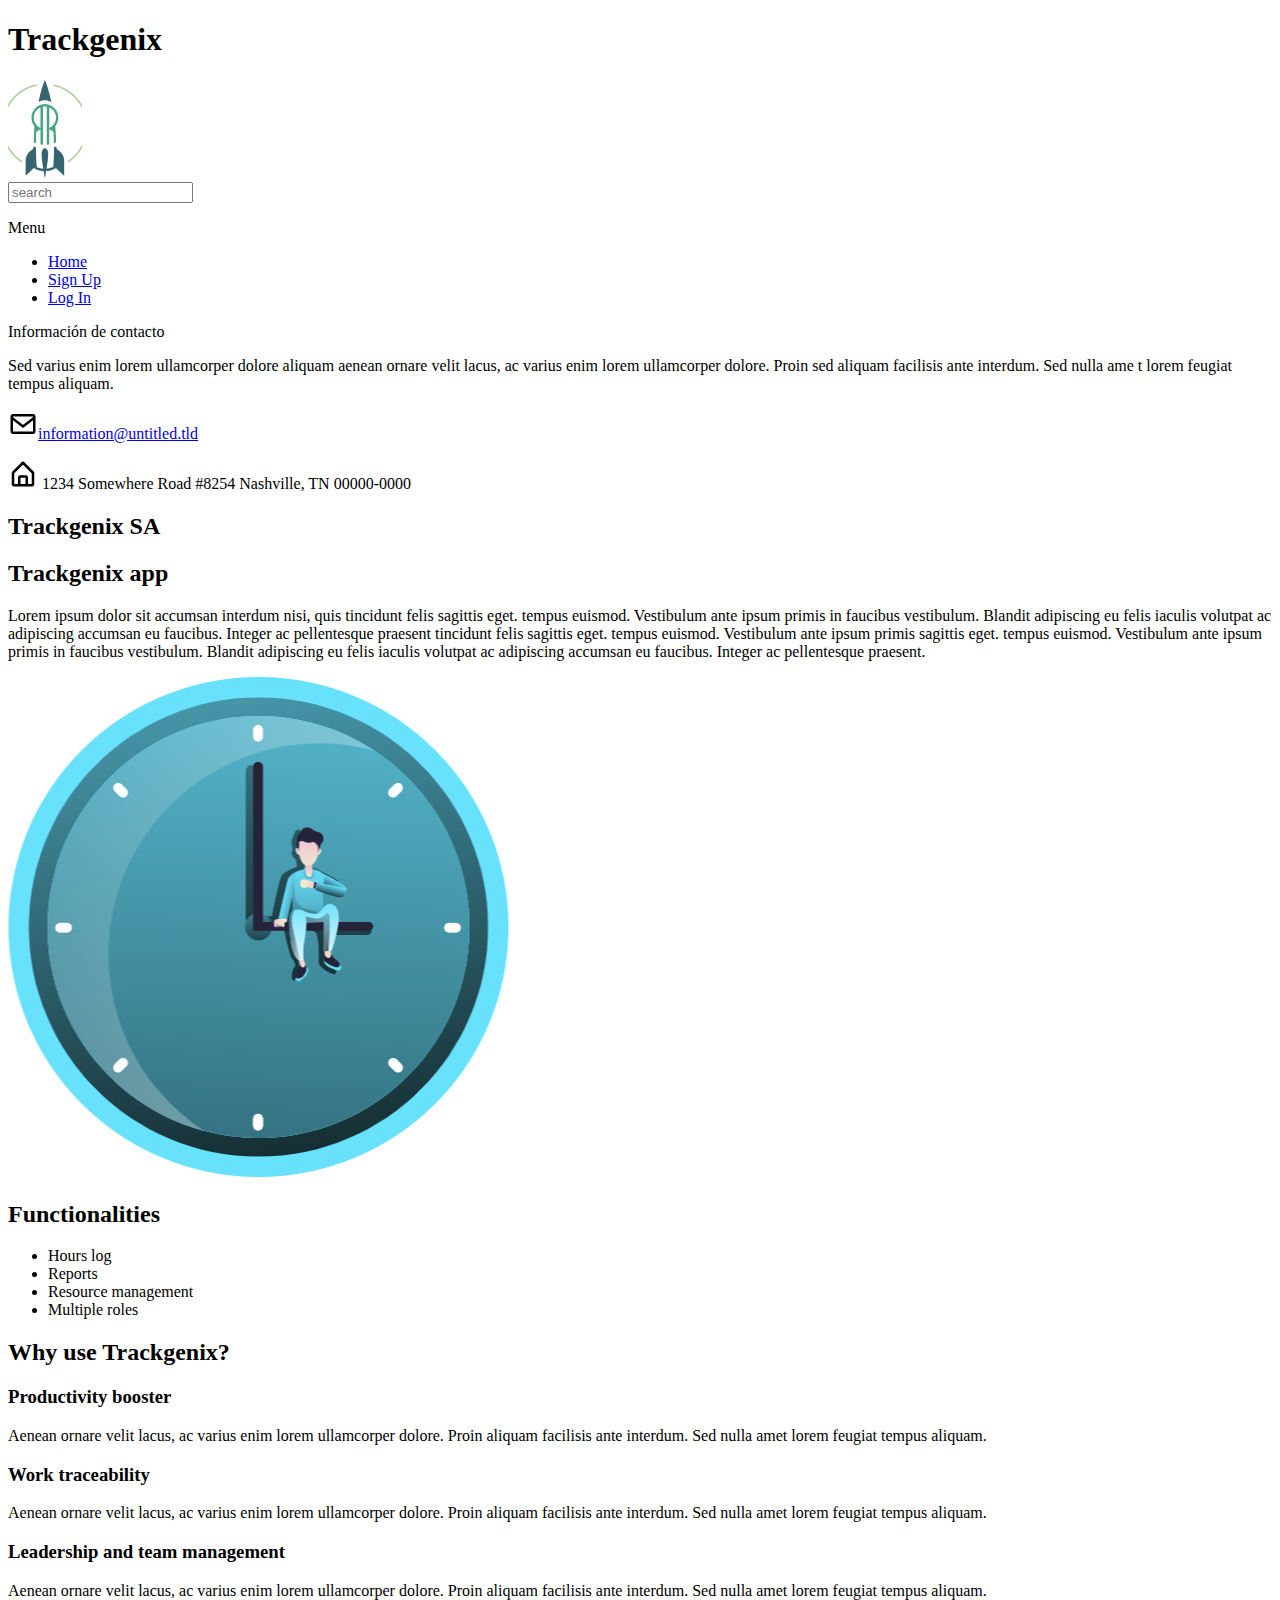
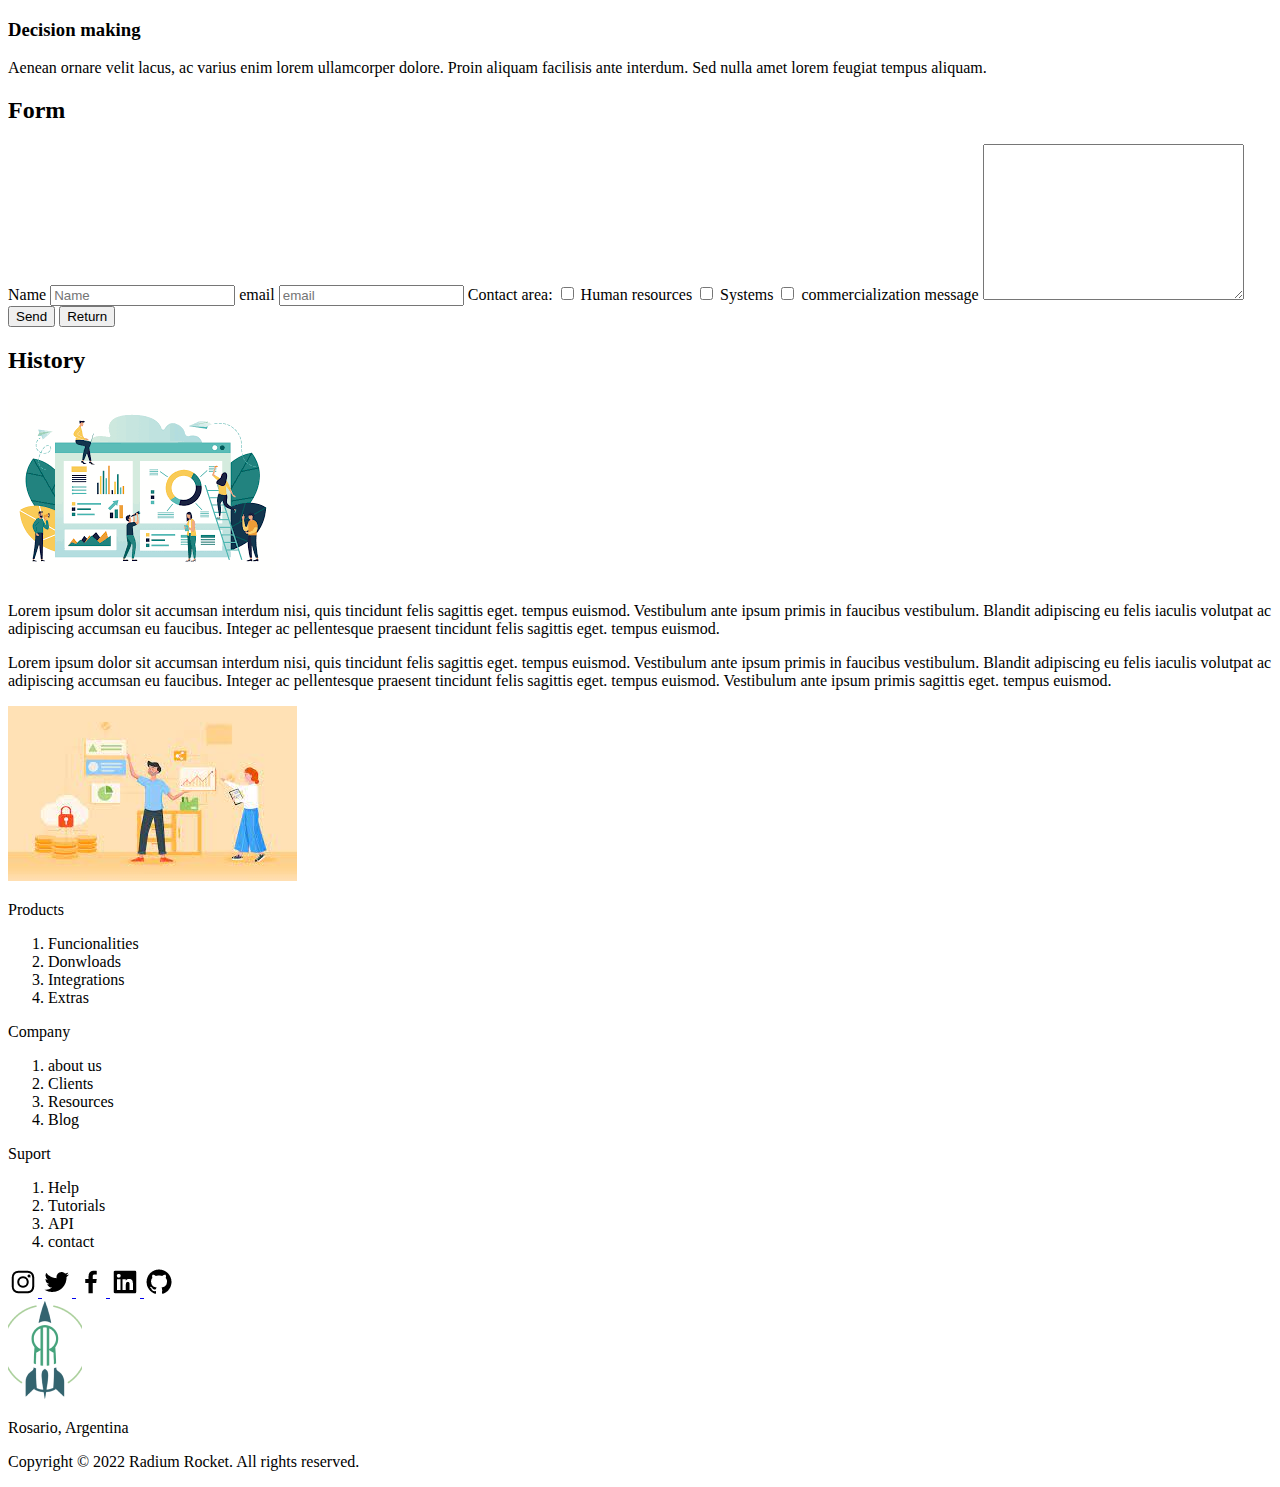
<file: semana-01/index.html>
<!DOCTYPE html>
<html lang="en">
<head>
    <meta charset="UTF-8">
    <meta http-equiv="X-UA-Compatible" content="IE=edge">
    <meta name="viewport" content="width=device-width, initial-scale=1.0">
    <title>Trackgenix</title>
    <link rel="icon" type="image/x-icon" href="/semana-01/assets/icons/LOGO-RR 4.png">
</head>
<body>
    <header>
        <h1>Trackgenix</h1>
        <img src="/semana-01/assets/icons/LOGO-RR 4.png" alt="radium rocket logo">
    </header>
    <aside>
        <form action="">
            <label for="search"></label>
            <input type="search" placeholder="search">
        </form>
        <div>
            <p>Menu</p>
            <ul>
                <li><a href="#">Home</a></li>
                <li><a href="#">Sign Up</a></li>
                <li><a href="#">Log In</a></li>
            </ul>     
        </div>    
        <div>
            <p>
                Información de contacto
            </p>
            <p>
                Sed varius enim lorem ullamcorper dolore aliquam aenean ornare velit lacus, ac varius
                 enim lorem ullamcorper dolore. Proin sed aliquam facilisis ante interdum. Sed nulla ame
                 t lorem feugiat tempus aliquam.
            </p>   
            <a href="#"><img src="/semana-01/assets/icons/envelope.png" alt="envelope">information@untitled.tld</a>              
            <p>
                <img src="/semana-01/assets/icons/home.png" alt="house">
                1234 Somewhere Road #8254 Nashville, TN 00000-0000
            </p>
        </div>
    </aside>
    <main>
        <h2>Trackgenix SA</h2>
        <section>
                <h2>Trackgenix app</h2>
                <p>
                    Lorem ipsum dolor sit accumsan interdum nisi, quis tincidunt felis sagittis eget. tempus euismod. 
                    Vestibulum ante ipsum primis in faucibus vestibulum. Blandit adipiscing eu felis iaculis volutpat 
                    ac adipiscing accumsan eu faucibus. Integer ac pellentesque praesent tincidunt felis sagittis eget.
                    tempus euismod. Vestibulum ante ipsum primis sagittis eget. tempus euismod. Vestibulum ante ipsum 
                    primis in faucibus vestibulum. Blandit adipiscing eu felis iaculis volutpat ac adipiscing accumsan 
                    eu faucibus. Integer ac pellentesque praesent.
                </p>        
                <img src="/semana-01/assets/images/clock.png" alt="clock">
        </section>
        <section>
            <h2>Functionalities</h2>
            <ul>
                <li>Hours log</li>
                <li>Reports</li>
                <li>Resource management</li>
                <li>Multiple roles</li>
            </ul>
        </section>
        <section>
            <h2>Why use Trackgenix?</h2>
                <div>
                    <h3>Productivity booster</h3>
                    <p>
                        Aenean ornare velit lacus, ac varius enim lorem ullamcorper dolore. 
                        Proin aliquam facilisis ante interdum. Sed nulla amet lorem feugiat tempus aliquam.
                    </p>
                </div>
                <div>
                    <h3>Work traceability</h3>
                    <p>
                        Aenean ornare velit lacus, ac varius enim lorem ullamcorper dolore. 
                        Proin aliquam facilisis ante interdum. Sed nulla amet lorem feugiat tempus aliquam.
                    </p>
                </div>
                <div>
                    <h3>Leadership and team management</h3>
                    <p>
                        Aenean ornare velit lacus, ac varius enim lorem ullamcorper dolore. 
                        Proin aliquam facilisis ante interdum. Sed nulla amet lorem feugiat tempus aliquam.
                    </p>
                </div>
                <div>
                    <h3>Decision making</h3>
                    <p>
                        Aenean ornare velit lacus, ac varius enim lorem ullamcorper dolore.
                         Proin aliquam facilisis ante interdum. Sed nulla amet lorem feugiat tempus aliquam.
                    </p>
                </div>
        </section>
        <section>
            <h2>Form</h2>
            <form action="">
                <label for="name">Name</label>
                <input type="text" id="name" name="name" placeholder="Name">
                <label for="email">email</label>
                <input type="text" id="email" name="email" placeholder="email">
                <span>Contact area:</span>
                <input type="checkbox" id="area1" name="area1" value="human resources">
                <label for="area1" >Human resources</label>
                <input type="checkbox" id="area2" name="area2" value="systems">
                <label for="area2">Systems</label>
                <input type="checkbox" id="area3" name="area3" value="commercialization">
                <label for="area3">commercialization</label>
                <label for="message">message</label>
                <textarea name="message" id="message" cols="30" rows="10"></textarea>
                <input type="submit" value="Send">
                <input type="reset" value="Return">
            </form>    
        </section>
        <section>
            <h2>History</h2>
            <div>
                <img src="/semana-01/assets/images/images.png" alt="people working">
                <p>
                    Lorem ipsum dolor sit accumsan interdum nisi, quis tincidunt felis sagittis eget. 
                    tempus euismod. Vestibulum ante ipsum primis in faucibus vestibulum. 
                    Blandit adipiscing eu felis iaculis volutpat ac adipiscing accumsan eu faucibus. 
                    Integer ac pellentesque praesent tincidunt felis sagittis eget. tempus euismod. 
                </p>
            </div>
            <div>
                <p>
                    Lorem ipsum dolor sit accumsan interdum nisi, quis tincidunt felis sagittis eget. 
                    tempus euismod. Vestibulum ante ipsum primis in faucibus vestibulum. 
                    Blandit adipiscing eu felis iaculis volutpat ac adipiscing accumsan eu faucibus. 
                    Integer ac pellentesque praesent tincidunt felis sagittis eget. tempus euismod. 
                    Vestibulum ante ipsum primis sagittis eget. tempus euismod.
                </p>
                <img src="/semana-01/assets/images/images1.jpg" alt="people working">
            </div>
        </section>
        <section>
            <div>
                <p>Products</p>
                <ol>
                    <li>Funcionalities</li>
                    <li>Donwloads</li>
                    <li>Integrations</li>
                    <li>Extras</li>
                </ol>    
            </div>
            <div>
                <p>Company</p>
                <ol>
                    <li>about us</li>
                    <li>Clients</li>
                    <li>Resources</li>
                    <li>Blog</li>
                </ol>    
            </div>
            <div>
                <p>Suport</p>
                <ol>
                    <li>Help</li>
                    <li>Tutorials</li>
                    <li>API</li>
                    <li>contact</li>
                </ol>    
            </div>
        </section>
    </main>
    <footer>
        <div>
            <a href="https://www.instagram.com/" target="blanck">
                <img src="/semana-01/assets/icons/instagram.png" alt="polaroid cam">
            </a>
            <a href="https://twitter.com/?lang=es" target="blanck">
                <img src="/semana-01/assets/icons/twitter.png" alt="flying bird">
            </a>
            <a href="https://es-la.facebook.com/" target="blanck">
                <img src="/semana-01/assets/icons/facebook.png" alt="facebook logo">
            </a>
            <a href="https://www.linkedin.com/home" target="blanck">
                <img src="/semana-01/assets/icons/linkedin.png" alt="linkedin logo">
            </a>
            <a href="https://github.com/" target="blanck">
                <img src="/semana-01/assets/icons/github.png" alt="cat">
            </a>
        </div>    
        <div>
            <img src="/semana-01/assets/icons/LOGO-RR 4.png" alt="radium rocket logo">
        </div>
        <div>    
            <p>Rosario, Argentina</p>
            <p>Copyright © 2022 Radium Rocket. All rights reserved.</p>
        </div>    
    </footer>
</body>
</html>
</file>
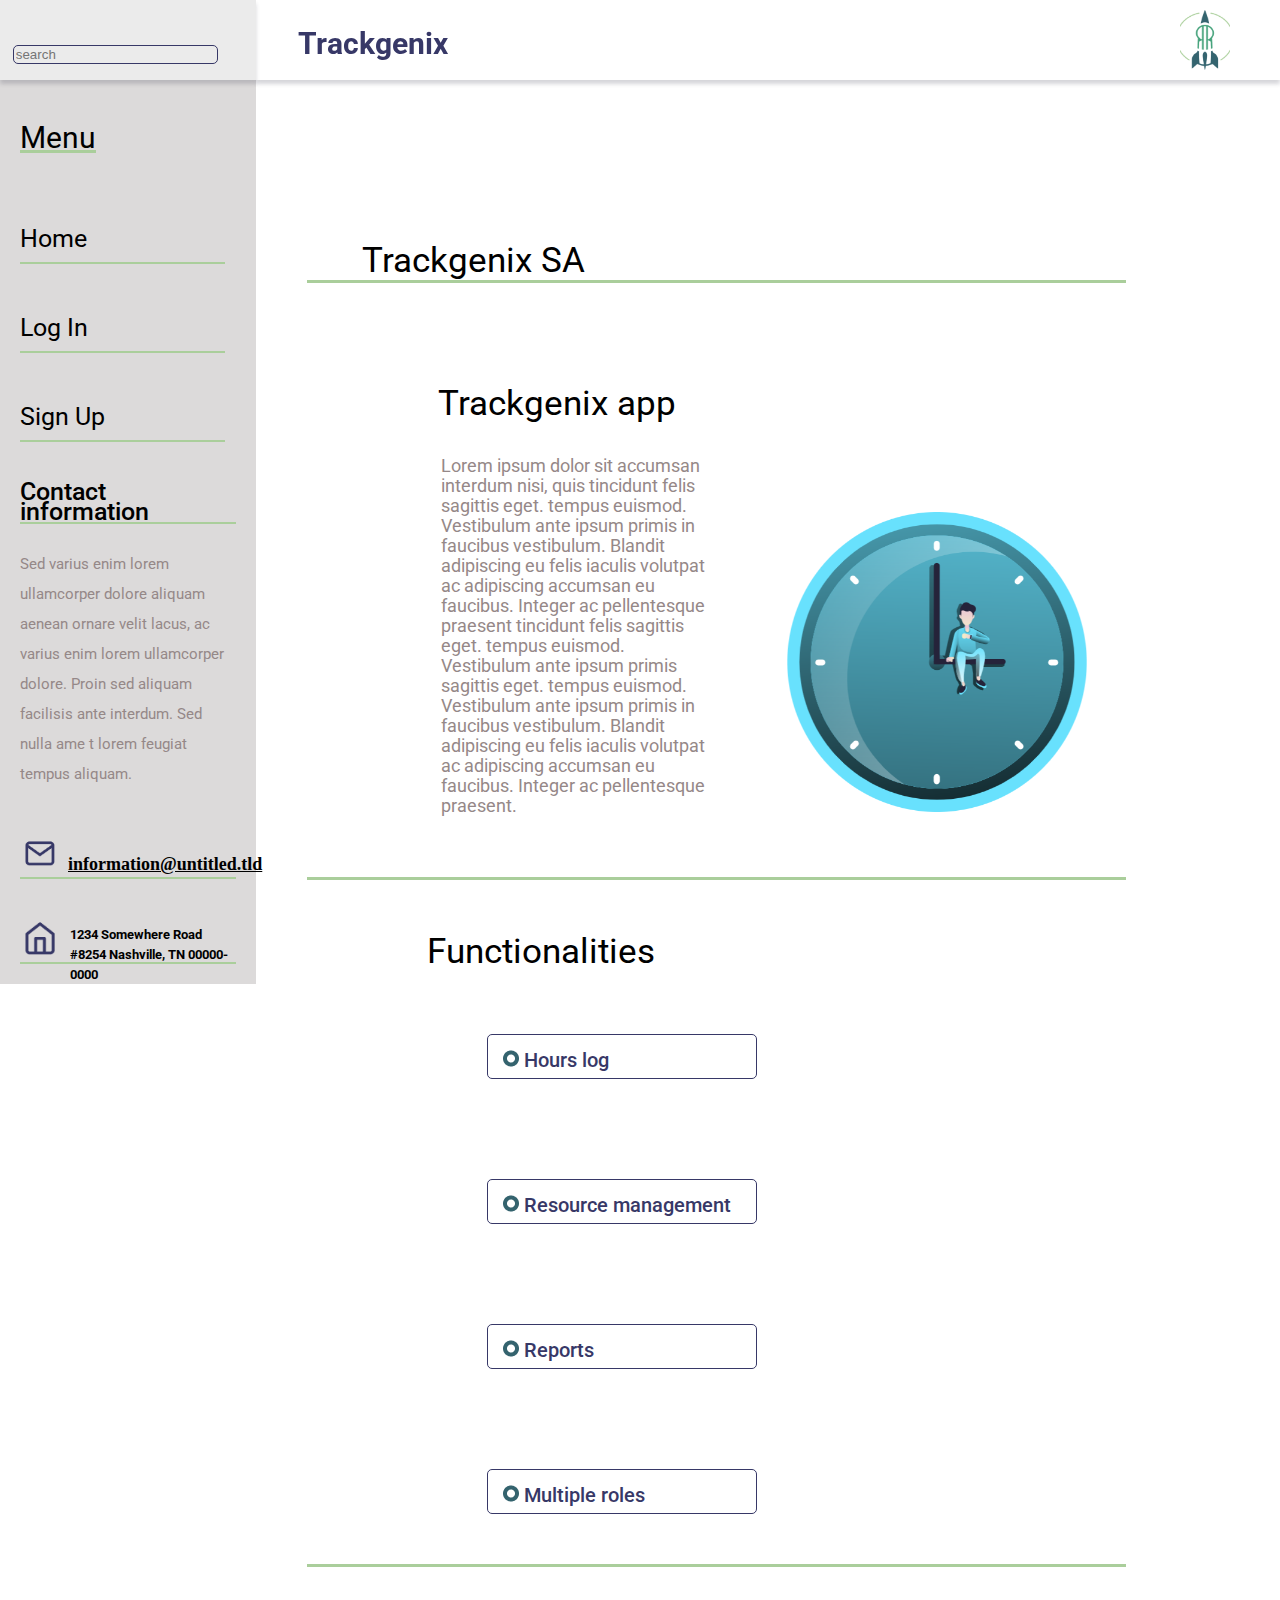
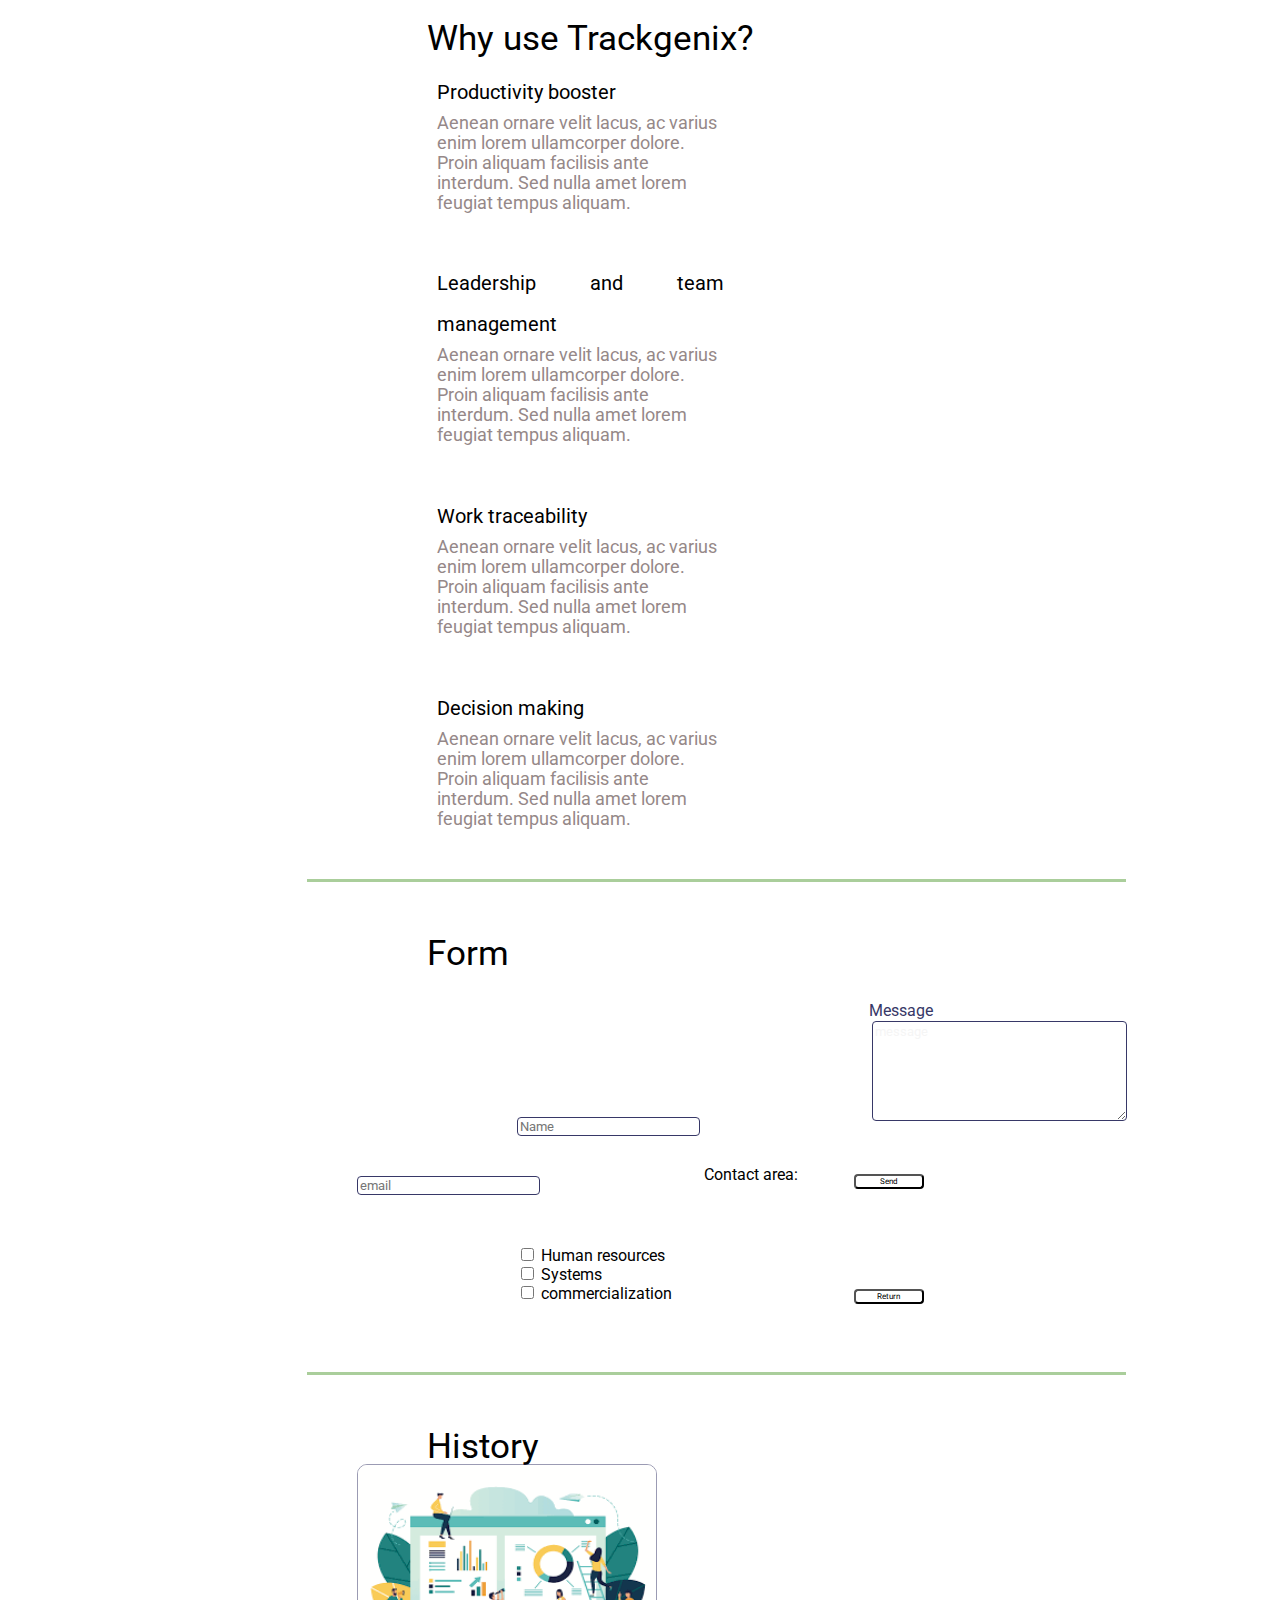
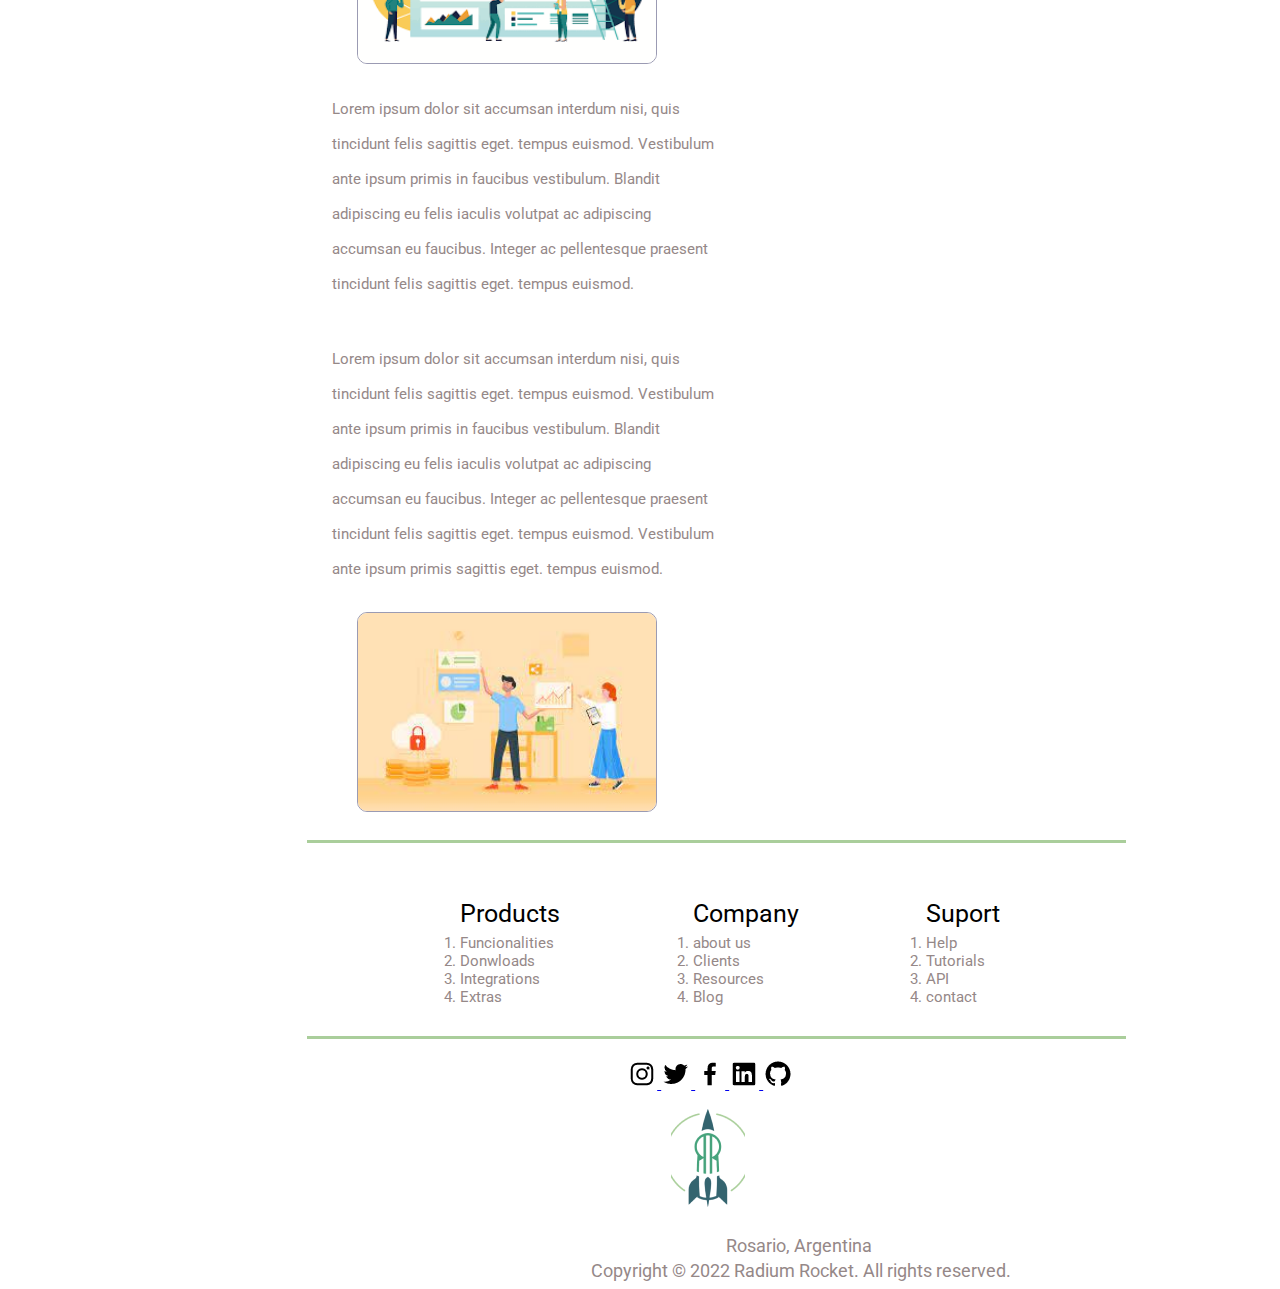
<file: semana-03/index.html>
<!DOCTYPE html>
<html lang="en">
    <head>
        <meta charset="UTF-8">
        <meta http-equiv="X-UA-Compatible" content="IE=edge">
        <meta name="viewport" content="width=device-width, initial-scale=1.0">
        <title>Trackgenix</title>
        <link rel="icon" type="image/x-icon" href="./assets/icons/LOGO-RR 4.png">
        <link href="https://fonts.googleapis.com/css2?family=DM+Sans:wght@400;500&family=Inter:wght@300;500&family=Roboto:wght@300;400;500;700&display=swap" rel="stylesheet">
        <link rel="stylesheet" href="./css/reset.css">
        <link rel="stylesheet" href="./css/style.css">
    </head>
    <body>
        <header>
            <p>Trackgenix</p>
            <img src="./assets/icons/LOGO-RR 4.png" alt="radium rocket logo">
        </header>
        <aside>
            <form class="aside-form">
                <label for="search"></label>
                <input type="search" placeholder="search">
            </form>
            <div class="aside-menu-container">
                <p>Menu</p>
                <ul class="aside-list">
                    <li class="aside-list-item"><a class="aside-list-a" href="#">Home</a></li>
                    <li class="aside-list-item"><a class="aside-list-a" href="#">Log In</a></li>
                    <li class="aside-list-item"><a class="aside-list-a" href="#">Sign Up</a></li>
                </ul>     
            </div>    
            <div class="aside-info-container">
                <p class="aside-info-title">
                    Contact information
                </p>
                <p class="aside-info-text">
                    Sed varius enim lorem ullamcorper dolore aliquam aenean ornare velit lacus, ac varius
                    enim lorem ullamcorper dolore. Proin sed aliquam facilisis ante interdum. Sed nulla ame
                    t lorem feugiat tempus aliquam.
                </p>
                <div>
                    <img class="aside-info-img" src="./assets/icons/envelope.png" alt="envelope">
                    <a class="aside-info-a" href="#">information@untitled.tld</a>
                </div> 
                <div>
                    <img class="aside-info-img" src="./assets/icons/house.png" alt="house">
                    <p class="aside-info-p">1234 Somewhere Road #8254 Nashville, TN 00000-0000</p>
                </div>                          
            </div>
        </aside>
        <main>
            <section class="section-app-description">
                <h1>Trackgenix SA</h1>
                <div>
                    <h2 class="app-description-title">Trackgenix app</h2>
                    <p>
                         Lorem ipsum dolor sit accumsan interdum nisi, quis tincidunt felis sagittis eget. tempus euismod. 
                        Vestibulum ante ipsum primis in faucibus vestibulum. Blandit adipiscing eu felis iaculis volutpat 
                        ac adipiscing accumsan eu faucibus. Integer ac pellentesque praesent tincidunt felis sagittis eget.
                        tempus euismod. Vestibulum ante ipsum primis sagittis eget. tempus euismod. Vestibulum ante ipsum 
                        primis in faucibus vestibulum. Blandit adipiscing eu felis iaculis volutpat ac adipiscing accumsan 
                        eu faucibus. Integer ac pellentesque praesent.
                    </p>        
                    <img src="./assets/images/clock.png" alt="clock">
                </div>
            </section>
            <section class="funtionalities-container">
                <h2>Functionalities</h2>
                <ul class="funtionalities-list">
                    <li><img src="./assets/icons/form-options.png" alt="o">Hours log</li>
                    <li><img src="./assets/icons/form-options.png" alt="o">Resource management</li>
                    <li><img src="./assets/icons/form-options.png" alt="o">Reports</li>
                    <li><img src="./assets/icons/form-options.png" alt="o">Multiple roles</li>
                </ul>
            </section>
            <section class="trackgenix-pros-container">
                <h2>Why use Trackgenix?</h2>
                <div class="pros-container-description">
                    <h3>Productivity booster</h3>
                    <p>
                       Aenean ornare velit lacus, ac varius enim lorem ullamcorper dolore. 
                       Proin aliquam facilisis ante interdum. Sed nulla amet lorem feugiat tempus aliquam.
                    </p>
                </div>
                <div class="pros-container-description">
                    <h3>Leadership and team management</h3>
                    <p>
                        Aenean ornare velit lacus, ac varius enim lorem ullamcorper dolore. 
                        Proin aliquam facilisis ante interdum. Sed nulla amet lorem feugiat tempus aliquam.
                    </p>
                </div>
                <div class="pros-container-description">
                    <h3>Work traceability</h3>
                    <p>
                        Aenean ornare velit lacus, ac varius enim lorem ullamcorper dolore. 
                        Proin aliquam facilisis ante interdum. Sed nulla amet lorem feugiat tempus aliquam.
                    </p>
                </div>
                <div class="pros-container-description">
                    <h3>Decision making</h3>
                    <p>
                        Aenean ornare velit lacus, ac varius enim lorem ullamcorper dolore.
                        Proin aliquam facilisis ante interdum. Sed nulla amet lorem feugiat tempus aliquam.
                    </p>
                </div>
            </section>
            <section class="form-container">
                <h2>Form</h2>
                <div class="form-container-div">
                    <label for="name"></label>
                    <input type="text" id="name" name="name" placeholder="Name">
                    <label for="email"></label>
                    <input type="text" id="email" name="email" placeholder="email">                
                    <span>Contact area:</span>
                    <ul class="checkbox-list">
                        <li>
                            <input type="checkbox" id="area1" name="area1" value="human resources">
                            <label for="area1" >Human resources</label>
                        </li>
                        <li>
                            <input type="checkbox" id="area2" name="area2" value="systems">
                            <label for="area2">Systems</label>
                        </li>
                        <li>
                            <input type="checkbox" id="area3" name="area3" value="commercialization">
                            <label for="area3">commercialization</label>
                        </li>
                    </ul>    
                </div>
                <div class="form-container-textarea">
                    <div>         
                        <label for="message">Message</label>
                        <textarea name="message" id="message" cols="30" rows="10">message</textarea>
                    </div>
                    <input class="form-container-button" type="submit" value="Send">
                    <input class="form-container-button" type="reset" value="Return">                    
                </div>
            </section>
            <section class="history">
                <h2>History</h2>
                <div class="history-container left">
                    <img src="./assets/images/images.png" alt="people working">
                    <p>
                        Lorem ipsum dolor sit accumsan interdum nisi, quis tincidunt felis sagittis eget. 
                        tempus euismod. Vestibulum ante ipsum primis in faucibus vestibulum. 
                        Blandit adipiscing eu felis iaculis volutpat ac adipiscing accumsan eu faucibus. 
                        Integer ac pellentesque praesent tincidunt felis sagittis eget. tempus euismod. 
                    </p>
                </div>
                <div class="history-container right">
                    <p>
                        Lorem ipsum dolor sit accumsan interdum nisi, quis tincidunt felis sagittis eget. 
                        tempus euismod. Vestibulum ante ipsum primis in faucibus vestibulum. 
                        Blandit adipiscing eu felis iaculis volutpat ac adipiscing accumsan eu faucibus. 
                        Integer ac pellentesque praesent tincidunt felis sagittis eget. tempus euismod. 
                        Vestibulum ante ipsum primis sagittis eget. tempus euismod.
                    </p>
                    <img src="./assets/images/images1.jpg" alt="people working">
                </div>
            </section>
            <section class="lists">
                <div class="list-container">
                    <p>Products</p>
                    <ol>
                        <li>Funcionalities</li>
                        <li>Donwloads</li>
                        <li>Integrations</li>
                        <li>Extras</li>
                    </ol>    
                </div>
                <div class="list-container">
                    <p>Company</p>
                    <ol>
                        <li>about us</li>
                        <li>Clients</li>
                        <li>Resources</li>
                        <li>Blog</li>
                    </ol>    
                </div>
                <div class="list-container">
                    <p>Suport</p>
                    <ol>
                        <li>Help</li>
                        <li>Tutorials</li>
                        <li>API</li>
                        <li>contact</li>
                    </ol>    
                </div>
            </section>
        </main>
        <footer>
            <div class="footer-img-container">
                <a href="https://www.instagram.com/" target="blanck">
                    <img src="./assets/icons/instagram.png" alt="polaroid cam">
                </a>
                <a href="https://twitter.com/?lang=es" target="blanck">
                    <img src="./assets/icons/twitter.png" alt="flying bird">
                </a>
                <a href="https://es-la.facebook.com/" target="blanck">
                    <img src="./assets/icons/facebook.png" alt="facebook logo">
                </a>
                <a href="https://www.linkedin.com/home" target="blanck">
                    <img src="./assets/icons/linkedin.png" alt="linkedin logo">
                </a>
                <a href="https://github.com/" target="blanck">
                    <img src="./assets/icons/github.png" alt="cat">
                </a>
            </div>    
            <img class="radium-rocket-logo" src="./assets/icons/LOGO-RR 4.png" alt="radium rocket logo">
            <div class="footer-info-container">    
                <p id="city">Rosario, Argentina</p>
                <p id="copyright">Copyright © 2022 Radium Rocket. All rights reserved.</p>
            </div>    
        </footer>
    </body>
</html>
</file>
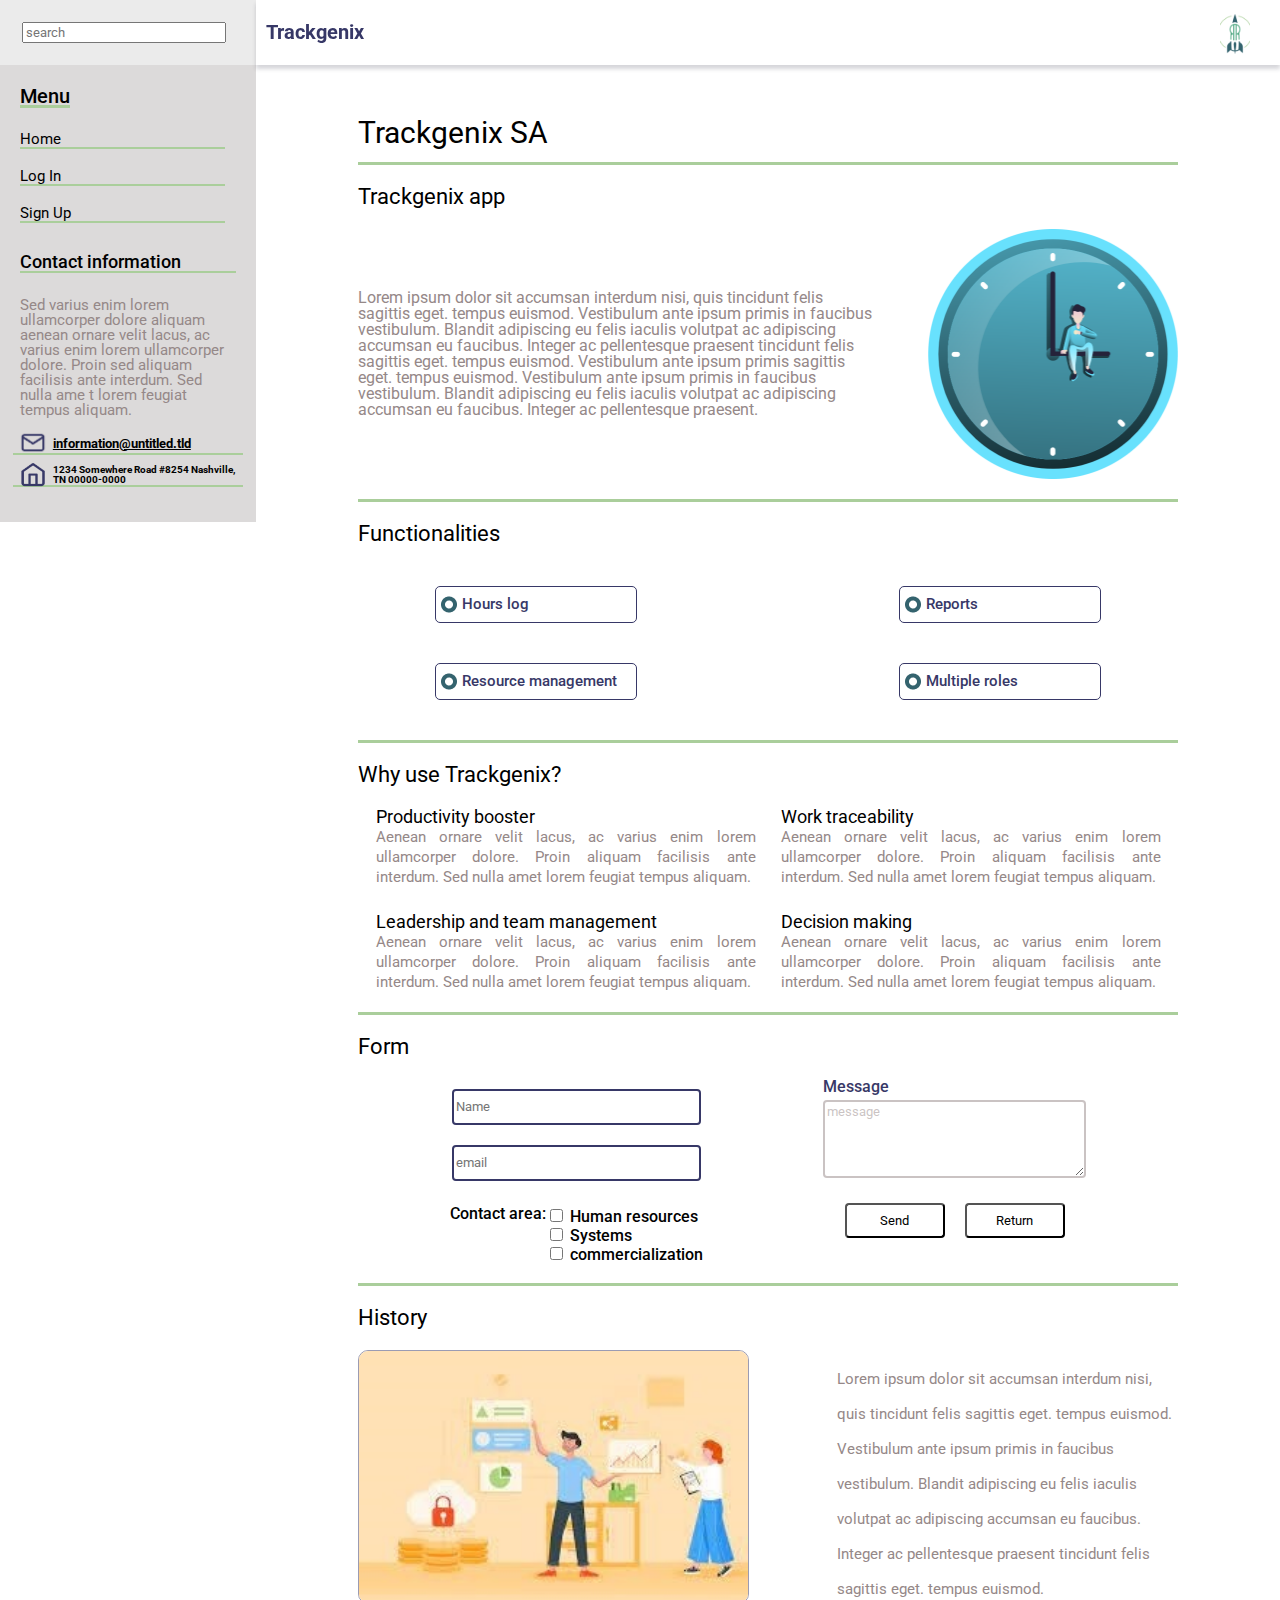
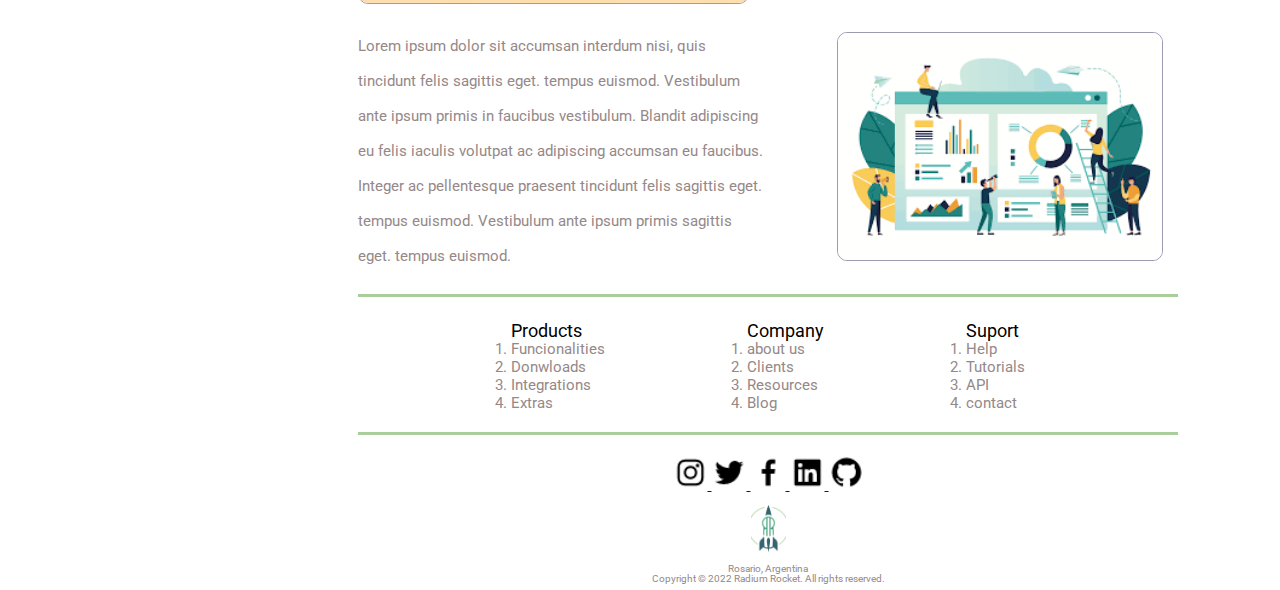
<file: semana-04/index.html>
<!DOCTYPE html>
<html lang="en">
    <head>
        <meta charset="UTF-8">
        <meta http-equiv="X-UA-Compatible" content="IE=edge">
        <meta name="viewport" content="width=device-width, initial-scale=1.0">
        <title>Trackgenix</title>
        <link rel="icon" type="image/x-icon" href="./assets/icons/LOGO-RR 4.png">
        <link href="https://fonts.googleapis.com/css2?family=DM+Sans:wght@400;
        500&family=Inter:wght@300;500&family=Roboto:wght@300;400;500;700&display=swap" rel="stylesheet">
        <link rel="stylesheet" href="./css/reset.css">
        <link rel="stylesheet" href="./css/header.css">
        <link rel="stylesheet" href="./css/sidebar.css">
        <link rel="stylesheet" href="./css/main.css">
        <link rel="stylesheet" href="./css/footer.css">
        <link rel="stylesheet" href="./css/style.css">
    </head>
    <body>
        <header>
            <div class="header-container">
                <p>Trackgenix</p>
            </div>
            <div class="header-container">
                <img src="./assets/icons/LOGO-RR 4.png" alt="radium rocket logo">
            </div>
        </header>
        <aside class="aside">
            <form class="aside-form">
                <label for="search"></label>
                <input type="search" placeholder="search">
            </form>
            <div class="aside-menu-container">
                <p>Menu</p>
                <ul class="aside-list">
                    <li><a href="#">Home</a></li>
                    <li><a href="#">Log In</a></li>
                    <li><a href="#">Sign Up</a></li>
                </ul>     
            </div>    
            <div class="aside-info-container">
                <p class="aside-info-title">
                    Contact information
                </p>
                <p class="aside-info-text">
                    Sed varius enim lorem ullamcorper dolore aliquam aenean ornare velit lacus, ac varius
                    enim lorem ullamcorper dolore. Proin sed aliquam facilisis ante interdum. Sed nulla ame
                    t lorem feugiat tempus aliquam.
                </p>
                <div>
                    <img class="aside-info-img" src="./assets/icons/envelope.png" alt="envelope">
                    <a class="aside-info-a" href="#">information@untitled.tld</a>
                </div> 
                <div>
                    <img class="aside-info-img" src="./assets/icons/house.png" alt="house">
                    <p class="aside-info-p">1234 Somewhere Road #8254 Nashville, TN 00000-0000</p>
                </div>                          
            </div>
        </aside>
        <main>
            <div class="hamburger-container">
                <img src="./assets/icons/ham.png" alt="logo-hamburger">
            </div>
            <section class="section-container">
                <div id="h1-container">
                     <h1>Trackgenix SA</h1>
                </div>
                <div >
                    <div class="app-description-title">
                        <h2 >Trackgenix app</h2>
                    </div>
                    <div class="first-section-container">
                            <p>
                                Lorem ipsum dolor sit accumsan interdum nisi, quis tincidunt felis sagittis eget. 
                                tempus euismod. Vestibulum ante ipsum primis in faucibus vestibulum. Blandit 
                                adipiscing eu felis iaculis volutpat ac adipiscing accumsan eu faucibus. Integer 
                                ac pellentesque praesent tincidunt felis sagittis eget. tempus euismod. Vestibulum 
                                ante ipsum primis sagittis eget. tempus euismod. Vestibulum ante ipsum 
                                primis in faucibus vestibulum. Blandit adipiscing eu felis iaculis volutpat ac 
                                adipiscing accumsan eu faucibus. Integer ac pellentesque praesent.
                            </p> 
                            <img src="./assets/images/clock.png" alt="clock">
                    </div> 
                </div>
            </section>
            <section class="section-container">
                <div class="h2-container">
                    <h2>Functionalities</h2>
                </div>
                <div class="funtionalities-container">
                    <div class="funtionalities-list">
                        <p><img src="./assets/icons/form-options.png" alt="o">Hours log</p>
                        <p><img src="./assets/icons/form-options.png" alt="o">Resource management</p>
                    </div>
                    <div class="funtionalities-list">    
                        <p><img src="./assets/icons/form-options.png" alt="o">Reports</p>
                        <p><img src="./assets/icons/form-options.png" alt="o">Multiple roles</p>
                    </div>
                </div>
            </section>
            <section class="section-container">
                <div class="h2-container">
                    <h2>Why use Trackgenix?</h2>
                </div>
                <div class="pros-container">
                    <div class="pros-container-description">
                        <div>
                            <h3>Productivity booster</h3>
                            <p>
                            Aenean ornare velit lacus, ac varius enim lorem ullamcorper dolore. 
                            Proin aliquam facilisis ante interdum. Sed nulla amet lorem feugiat tempus aliquam.
                            </p>
                        </div>
                        <div>
                            <h3>Leadership and team management</h3>
                            <p>
                                Aenean ornare velit lacus, ac varius enim lorem ullamcorper dolore. 
                                Proin aliquam facilisis ante interdum. Sed nulla amet lorem feugiat tempus aliquam.
                            </p>
                        </div>
                    </div>
                    <div class="pros-container-description">    
                        <div>
                            <h3>Work traceability</h3>
                            <p>
                                Aenean ornare velit lacus, ac varius enim lorem ullamcorper dolore. 
                                Proin aliquam facilisis ante interdum. Sed nulla amet lorem feugiat tempus aliquam.
                            </p>
                        </div>
                        <div>
                            <h3>Decision making</h3>
                            <p>
                                Aenean ornare velit lacus, ac varius enim lorem ullamcorper dolore.
                                Proin aliquam facilisis ante interdum. Sed nulla amet lorem feugiat tempus aliquam.
                            </p>
                        </div>
                    </div>
                </div>    
            </section>
            <section class="section-container">
                <div class="h2-container">
                    <h2>Form</h2>
                </div>
                <div class="form-container" >
                    <div class="form">
                        <div class="form-input-container">
                            <label for="name"></label>
                            <input type="text" id="name" name="name" placeholder="Name">
                            <label for="email"></label>
                            <input type="text" id="email" name="email" placeholder="email">                
                        </div>
                        <div class="form-checkbox-container">    
                            <span>Contact area:</span>
                            <ul class="checkbox-list">
                                <li>
                                    <input type="checkbox" id="area1" name="area1" value="human resources">
                                    <label for="area1" >Human resources</label>
                                </li>
                                <li>
                                    <input type="checkbox" id="area2" name="area2" value="systems">
                                    <label for="area2">Systems</label>
                                </li>
                                <li>
                                    <input type="checkbox" id="area3" name="area3" value="commercialization">
                                    <label for="area3">commercialization</label>
                                </li>
                            </ul>
                        </div>
                    </div>
                    <div class="form">        
                        <div class="form-container-textarea">
                            <label for="message">Message</label>
                            <textarea name="message" id="message" cols="30" rows="10">message</textarea>
                        </div>
                        <div class="form-buttons-container">
                            <input class="form-container-button" type="submit" value="Send">
                            <input class="form-container-button" type="reset" value="Return">                    
                        </div>
                    </div>
                </div>
            </section>
            <section class="section-container">
                <div class="h2-container">
                    <h2>History</h2>
                </div>
                <div class="history-flex-container">
                    <div class="history-container">
                        <img src="./assets/images/images1.jpg" alt="people working">
                        <p>
                            Lorem ipsum dolor sit accumsan interdum nisi, quis tincidunt felis sagittis eget. 
                            tempus euismod. Vestibulum ante ipsum primis in faucibus vestibulum. 
                            Blandit adipiscing eu felis iaculis volutpat ac adipiscing accumsan eu faucibus. 
                            Integer ac pellentesque praesent tincidunt felis sagittis eget. tempus euismod. 
                            Vestibulum ante ipsum primis sagittis eget. tempus euismod.
                        </p>
                    </div>
                    <div class="history-container">
                        <img id="right-img" src="./assets/images/images.png" alt="people working">
                        <p>
                            Lorem ipsum dolor sit accumsan interdum nisi, quis tincidunt felis sagittis eget. 
                            tempus euismod. Vestibulum ante ipsum primis in faucibus vestibulum. 
                            Blandit adipiscing eu felis iaculis volutpat ac adipiscing accumsan eu faucibus. 
                            Integer ac pellentesque praesent tincidunt felis sagittis eget. tempus euismod. 
                        </p>
                    </div>
                </div>
            </section>
            <section class="section-container">
               <div class="list-container">
                    <div>
                        <h3>Products</h3>
                        <ol>
                            <li>Funcionalities</li>
                            <li>Donwloads</li>
                            <li>Integrations</li>
                            <li>Extras</li>
                        </ol>    
                    </div>
                    <div>
                        <h3>Company</h3>
                        <ol>
                            <li>about us</li>
                            <li>Clients</li>
                            <li>Resources</li>
                            <li>Blog</li>
                        </ol>    
                    </div>
                    <div>
                        <h3>Suport</h3>
                        <ol>
                            <li>Help</li>
                            <li>Tutorials</li>
                            <li>API</li>
                            <li>contact</li>
                        </ol>    
                    </div>
               </div>
            </section>
        </main>
        <footer>
            <div class="footer-img-container">
                <a href="https://www.instagram.com/" target="blanck">
                    <img src="./assets/icons/instagram.png" alt="polaroid cam">
                </a>
                <a href="https://twitter.com/?lang=es" target="blanck">
                    <img src="./assets/icons/twitter.png" alt="flying bird">
                </a>
                <a href="https://es-la.facebook.com/" target="blanck">
                    <img src="./assets/icons/facebook.png" alt="facebook logo">
                </a>
                <a href="https://www.linkedin.com/home" target="blanck">
                    <img src="./assets/icons/linkedin.png" alt="linkedin logo">
                </a>
                <a href="https://github.com/" target="blanck">
                    <img src="./assets/icons/github.png" alt="cat">
                </a>
            </div>    
            <img src="./assets/icons/LOGO-RR 4.png" alt="radium rocket logo">
            <div>    
                <p>Rosario, Argentina</p>
                <p>Copyright © 2022 Radium Rocket. All rights reserved.</p>
            </div>    
        </footer>
    </body>
</html>
</file>
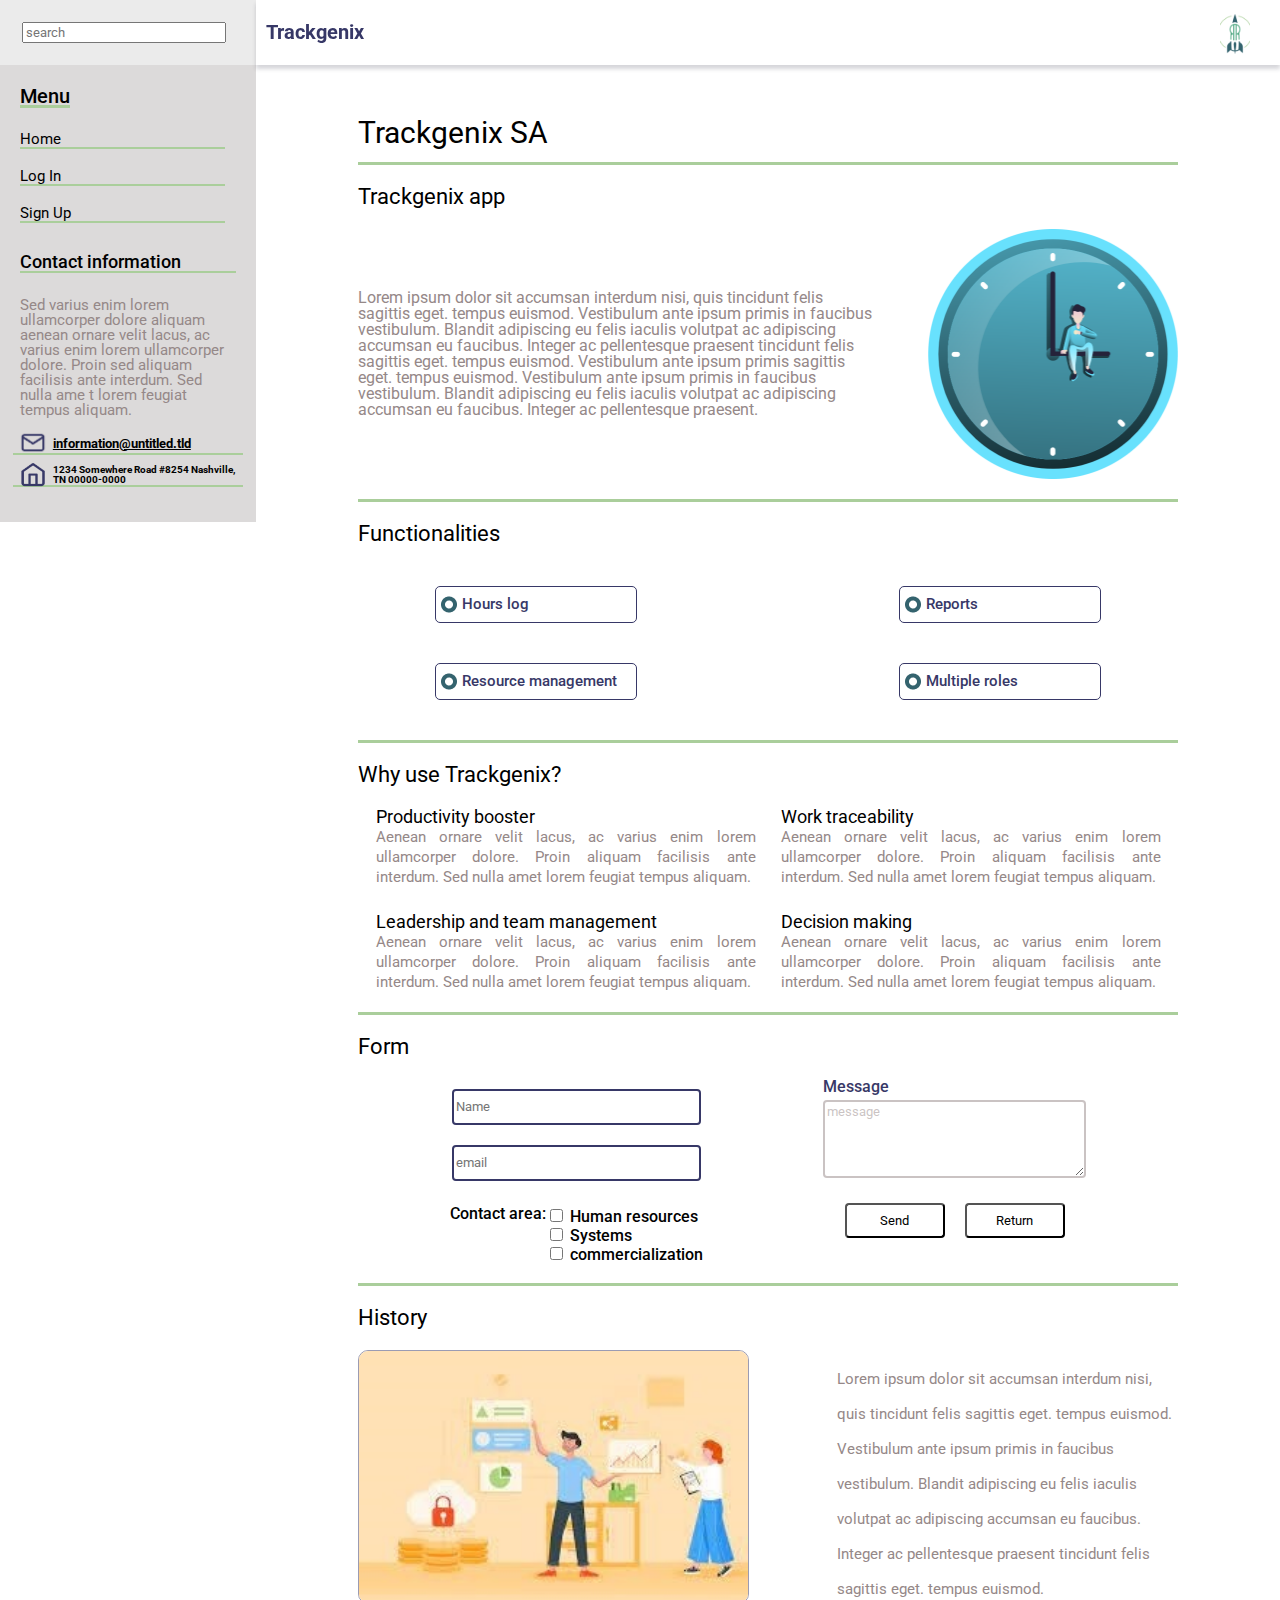
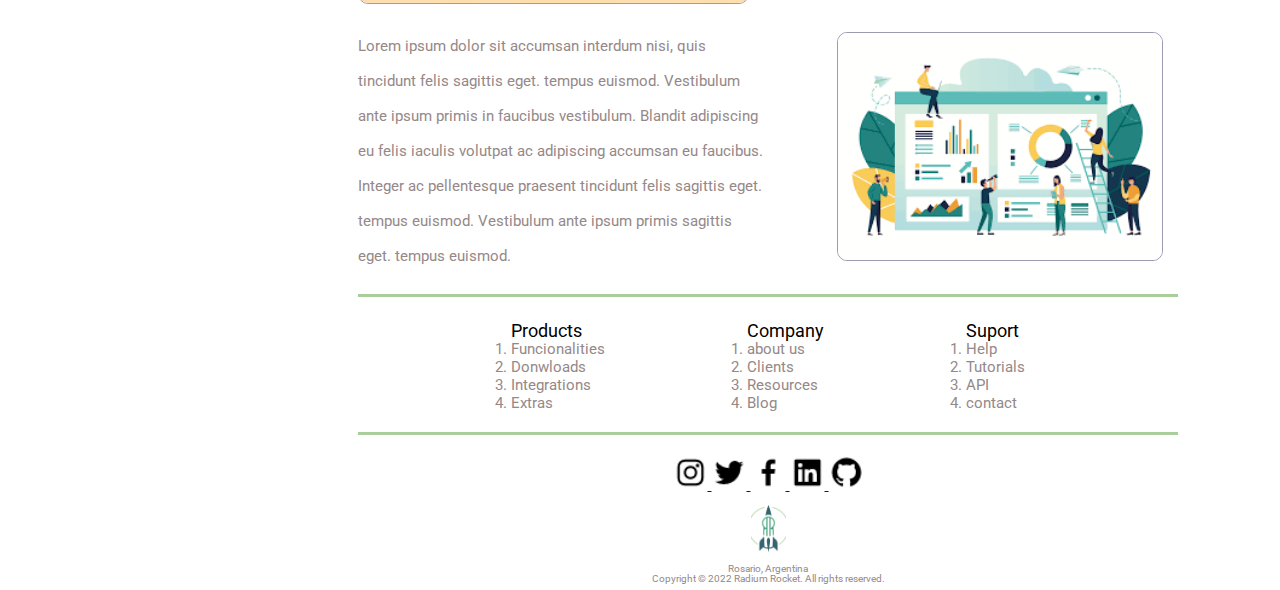
<file: semana-06/index.html>
<!DOCTYPE html>
<html lang="en">
    <head>
        <meta charset="UTF-8">
        <meta http-equiv="X-UA-Compatible" content="IE=edge">
        <meta name="viewport" content="width=device-width, initial-scale=1.0">
        <title>Trackgenix</title>
        <link rel="icon" type="image/x-icon" href="./assets/icons/LOGO-RR 4.png">
        <link href="https://fonts.googleapis.com/css2?family=DM+Sans:wght@400;
        500&family=Inter:wght@300;500&family=Roboto:wght@300;400;500;700&display=swap" rel="stylesheet">
        <link rel="stylesheet" href="./css/reset.css">
        <link rel="stylesheet" href="./css/header.css">
        <link rel="stylesheet" href="./css/sidebar.css">
        <link rel="stylesheet" href="./css/main.css">
        <link rel="stylesheet" href="./css/footer.css">
        <link rel="stylesheet" href="./css/style.css">
    </head>
    <body>
        <header>
            <div class="header-container">
                <p>Trackgenix</p>
            </div>
            <div class="header-container">
                <img src="./assets/icons/LOGO-RR 4.png" alt="radium rocket logo">
            </div>
        </header>
        <aside class="aside">
            <form class="aside-form">
                <label for="search"></label>
                <input type="search" placeholder="search">
            </form>
            <div class="aside-menu-container">
                <p>Menu</p>
                <ul class="aside-list">
                    <li><a href="./index.html">Home</a></li>
                    <li><a href="./login.html">Log In</a></li>
                    <li><a href="#">Sign Up</a></li>
                </ul>     
            </div>    
            <div class="aside-info-container">
                <p class="aside-info-title">
                    Contact information
                </p>
                <p class="aside-info-text">
                    Sed varius enim lorem ullamcorper dolore aliquam aenean ornare velit lacus, ac varius
                    enim lorem ullamcorper dolore. Proin sed aliquam facilisis ante interdum. Sed nulla ame
                    t lorem feugiat tempus aliquam.
                </p>
                <div>
                    <img class="aside-info-img" src="./assets/icons/envelope.png" alt="envelope">
                    <a class="aside-info-a" href="#">information@untitled.tld</a>
                </div> 
                <div>
                    <img class="aside-info-img" src="./assets/icons/house.png" alt="house">
                    <p class="aside-info-p">1234 Somewhere Road #8254 Nashville, TN 00000-0000</p>
                </div>                          
            </div>
        </aside>
        <main>
            <div class="hamburger-container">
                <img src="./assets/icons/ham.png" alt="logo-hamburger">
            </div>
            <section class="section-container">
                <div id="h1-container">
                     <h1>Trackgenix SA</h1>
                </div>
                <div >
                    <div class="app-description-title">
                        <h2 >Trackgenix app</h2>
                    </div>
                    <div class="first-section-container">
                            <p>
                                Lorem ipsum dolor sit accumsan interdum nisi, quis tincidunt felis sagittis eget. 
                                tempus euismod. Vestibulum ante ipsum primis in faucibus vestibulum. Blandit 
                                adipiscing eu felis iaculis volutpat ac adipiscing accumsan eu faucibus. Integer 
                                ac pellentesque praesent tincidunt felis sagittis eget. tempus euismod. Vestibulum 
                                ante ipsum primis sagittis eget. tempus euismod. Vestibulum ante ipsum 
                                primis in faucibus vestibulum. Blandit adipiscing eu felis iaculis volutpat ac 
                                adipiscing accumsan eu faucibus. Integer ac pellentesque praesent.
                            </p> 
                            <img src="./assets/images/clock.png" alt="clock">
                    </div> 
                </div>
            </section>
            <section class="section-container">
                <div class="h2-container">
                    <h2>Functionalities</h2>
                </div>
                <div class="funtionalities-container">
                    <div class="funtionalities-list">
                        <p><img src="./assets/icons/form-options.png" alt="o">Hours log</p>
                        <p><img src="./assets/icons/form-options.png" alt="o">Resource management</p>
                    </div>
                    <div class="funtionalities-list">    
                        <p><img src="./assets/icons/form-options.png" alt="o">Reports</p>
                        <p><img src="./assets/icons/form-options.png" alt="o">Multiple roles</p>
                    </div>
                </div>
            </section>
            <section class="section-container">
                <div class="h2-container">
                    <h2>Why use Trackgenix?</h2>
                </div>
                <div class="pros-container">
                    <div class="pros-container-description">
                        <div>
                            <h3>Productivity booster</h3>
                            <p>
                            Aenean ornare velit lacus, ac varius enim lorem ullamcorper dolore. 
                            Proin aliquam facilisis ante interdum. Sed nulla amet lorem feugiat tempus aliquam.
                            </p>
                        </div>
                        <div>
                            <h3>Leadership and team management</h3>
                            <p>
                                Aenean ornare velit lacus, ac varius enim lorem ullamcorper dolore. 
                                Proin aliquam facilisis ante interdum. Sed nulla amet lorem feugiat tempus aliquam.
                            </p>
                        </div>
                    </div>
                    <div class="pros-container-description">    
                        <div>
                            <h3>Work traceability</h3>
                            <p>
                                Aenean ornare velit lacus, ac varius enim lorem ullamcorper dolore. 
                                Proin aliquam facilisis ante interdum. Sed nulla amet lorem feugiat tempus aliquam.
                            </p>
                        </div>
                        <div>
                            <h3>Decision making</h3>
                            <p>
                                Aenean ornare velit lacus, ac varius enim lorem ullamcorper dolore.
                                Proin aliquam facilisis ante interdum. Sed nulla amet lorem feugiat tempus aliquam.
                            </p>
                        </div>
                    </div>
                </div>    
            </section>
            <section class="section-container">
                <div class="h2-container">
                    <h2>Form</h2>
                </div>
                <div class="form-container" >
                    <div class="form">
                        <div class="form-input-container">
                            <label for="name"></label>
                            <input type="text" id="name" name="name" placeholder="Name">
                            <label for="email"></label>
                            <input type="text" id="email" name="email" placeholder="email">                
                        </div>
                        <div class="form-checkbox-container">    
                            <span>Contact area:</span>
                            <ul class="checkbox-list">
                                <li>
                                    <input type="checkbox" id="area1" name="area1" value="human resources">
                                    <label for="area1" >Human resources</label>
                                </li>
                                <li>
                                    <input type="checkbox" id="area2" name="area2" value="systems">
                                    <label for="area2">Systems</label>
                                </li>
                                <li>
                                    <input type="checkbox" id="area3" name="area3" value="commercialization">
                                    <label for="area3">commercialization</label>
                                </li>
                            </ul>
                        </div>
                    </div>
                    <div class="form">        
                        <div class="form-container-textarea">
                            <label for="message">Message</label>
                            <textarea name="message" id="message" cols="30" rows="10">message</textarea>
                        </div>
                        <div class="form-buttons-container">
                            <input class="form-container-button" type="submit" value="Send">
                            <input class="form-container-button" type="reset" value="Return">                    
                        </div>
                    </div>
                </div>
            </section>
            <section class="section-container">
                <div class="h2-container">
                    <h2>History</h2>
                </div>
                <div class="history-flex-container">
                    <div class="history-container">
                        <img src="./assets/images/images1.jpg" alt="people working">
                        <p>
                            Lorem ipsum dolor sit accumsan interdum nisi, quis tincidunt felis sagittis eget. 
                            tempus euismod. Vestibulum ante ipsum primis in faucibus vestibulum. 
                            Blandit adipiscing eu felis iaculis volutpat ac adipiscing accumsan eu faucibus. 
                            Integer ac pellentesque praesent tincidunt felis sagittis eget. tempus euismod. 
                            Vestibulum ante ipsum primis sagittis eget. tempus euismod.
                        </p>
                    </div>
                    <div class="history-container">
                        <img id="right-img" src="./assets/images/images.png" alt="people working">
                        <p>
                            Lorem ipsum dolor sit accumsan interdum nisi, quis tincidunt felis sagittis eget. 
                            tempus euismod. Vestibulum ante ipsum primis in faucibus vestibulum. 
                            Blandit adipiscing eu felis iaculis volutpat ac adipiscing accumsan eu faucibus. 
                            Integer ac pellentesque praesent tincidunt felis sagittis eget. tempus euismod. 
                        </p>
                    </div>
                </div>
            </section>
            <section class="section-container">
               <div class="list-container">
                    <div>
                        <h3>Products</h3>
                        <ol>
                            <li>Funcionalities</li>
                            <li>Donwloads</li>
                            <li>Integrations</li>
                            <li>Extras</li>
                        </ol>    
                    </div>
                    <div>
                        <h3>Company</h3>
                        <ol>
                            <li>about us</li>
                            <li>Clients</li>
                            <li>Resources</li>
                            <li>Blog</li>
                        </ol>    
                    </div>
                    <div>
                        <h3>Suport</h3>
                        <ol>
                            <li>Help</li>
                            <li>Tutorials</li>
                            <li>API</li>
                            <li>contact</li>
                        </ol>    
                    </div>
               </div>
            </section>
        </main>
        <footer>
            <div class="footer-img-container">
                <a href="https://www.instagram.com/" target="blanck">
                    <img src="./assets/icons/instagram.png" alt="polaroid cam">
                </a>
                <a href="https://twitter.com/?lang=es" target="blanck">
                    <img src="./assets/icons/twitter.png" alt="flying bird">
                </a>
                <a href="https://es-la.facebook.com/" target="blanck">
                    <img src="./assets/icons/facebook.png" alt="facebook logo">
                </a>
                <a href="https://www.linkedin.com/home" target="blanck">
                    <img src="./assets/icons/linkedin.png" alt="linkedin logo">
                </a>
                <a href="https://github.com/" target="blanck">
                    <img src="./assets/icons/github.png" alt="cat">
                </a>
            </div>    
            <img src="./assets/icons/LOGO-RR 4.png" alt="radium rocket logo">
            <div>    
                <p>Rosario, Argentina</p>
                <p>Copyright © 2022 Radium Rocket. All rights reserved.</p>
            </div>    
        </footer>
    </body>
</html>
</file>
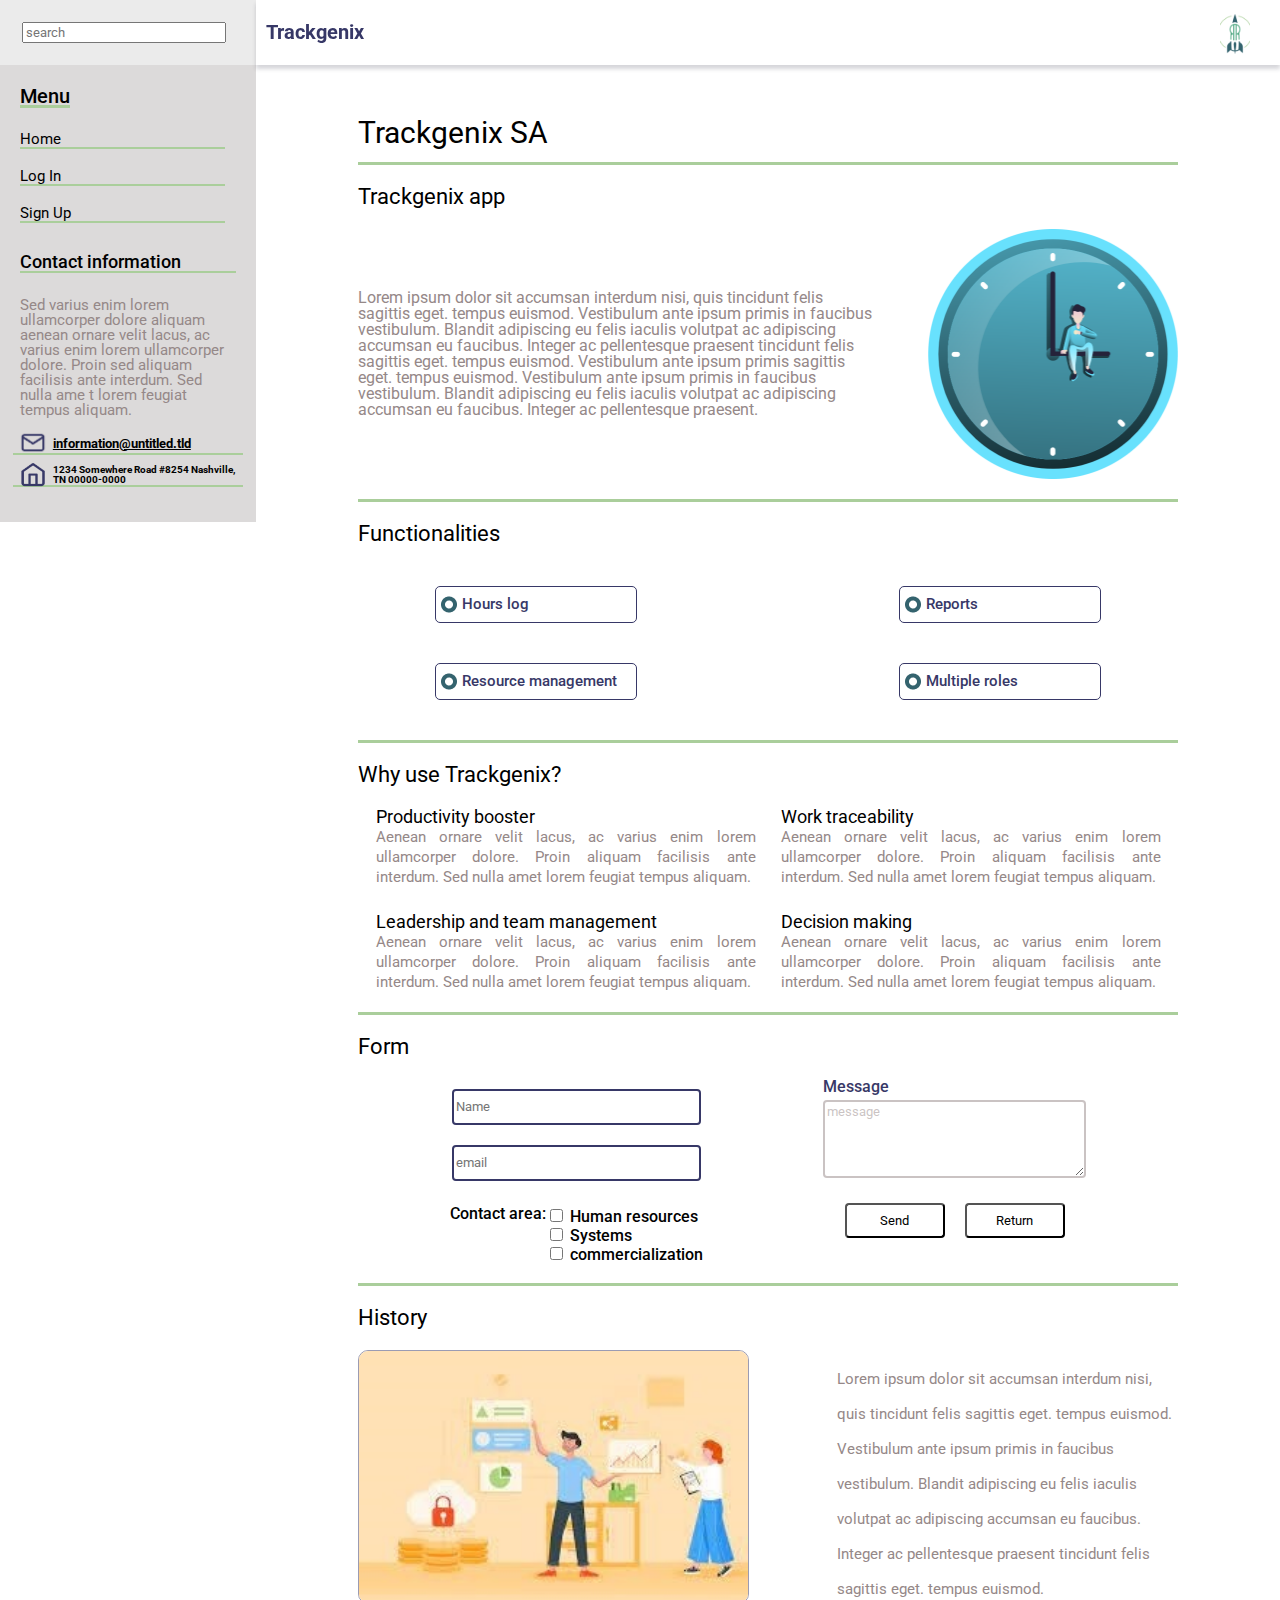
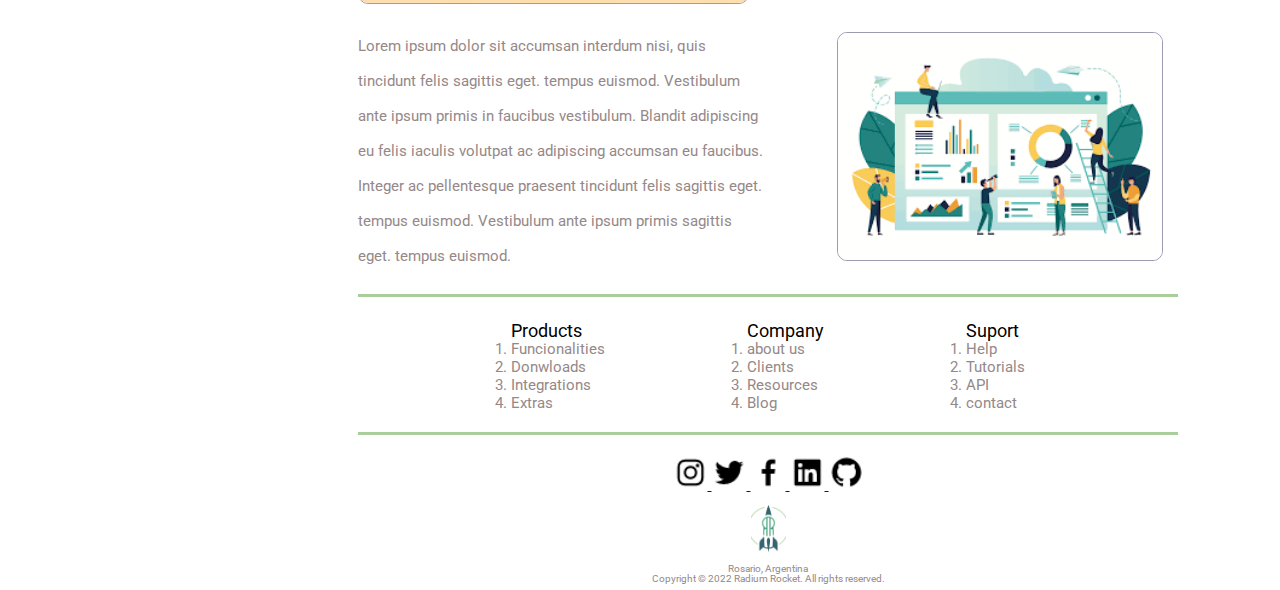
<file: semana-06/views/index.html>
<!DOCTYPE html>
<html lang="en">
    <head>
        <meta charset="UTF-8">
        <meta http-equiv="X-UA-Compatible" content="IE=edge">
        <meta name="viewport" content="width=device-width, initial-scale=1.0">
        <title>Trackgenix</title>
        <link rel="icon" type="image/x-icon" href="../assets/icons/LOGO-RR 4.png">
        <link href="https://fonts.googleapis.com/css2?family=DM+Sans:wght@400;
        500&family=Inter:wght@300;500&family=Roboto:wght@300;400;500;700&display=swap" rel="stylesheet">
        <link rel="stylesheet" href="../css/reset.css">
        <link rel="stylesheet" href="../css/header.css">
        <link rel="stylesheet" href="../css/sidebar.css">
        <link rel="stylesheet" href="../css/main.css">
        <link rel="stylesheet" href="../css/footer.css">
        <link rel="stylesheet" href="../css/style.css">
    </head>
    <body>
        <header>
            <div class="header-container">
                <p>Trackgenix</p>
            </div>
            <div class="header-container">
                <img src="../assets/icons/LOGO-RR 4.png" alt="radium rocket logo">
            </div>
        </header>
        <aside class="aside">
            <form class="aside-form">
                <label for="search"></label>
                <input type="search" placeholder="search">
            </form>
            <div class="aside-menu-container">
                <p>Menu</p>
                <ul class="aside-list">
                    <li><a href="./index.html">Home</a></li>
                    <li><a href="./login.html">Log In</a></li>
                    <li><a href="./signup.html">Sign Up</a></li>
                </ul>     
            </div>    
            <div class="aside-info-container">
                <p class="aside-info-title">
                    Contact information
                </p>
                <p class="aside-info-text">
                    Sed varius enim lorem ullamcorper dolore aliquam aenean ornare velit lacus, ac varius
                    enim lorem ullamcorper dolore. Proin sed aliquam facilisis ante interdum. Sed nulla ame
                    t lorem feugiat tempus aliquam.
                </p>
                <div>
                    <img class="aside-info-img" src="../assets/icons/envelope.png" alt="envelope">
                    <a class="aside-info-a" href="#">information@untitled.tld</a>
                </div> 
                <div>
                    <img class="aside-info-img" src="../assets/icons/house.png" alt="house">
                    <p class="aside-info-p">1234 Somewhere Road #8254 Nashville, TN 00000-0000</p>
                </div>                          
            </div>
        </aside>
        <main>
            <div class="hamburger-container">
                <img src="../assets/icons/ham.png" alt="logo-hamburger">
            </div>
            <section class="section-container">
                <div id="h1-container">
                     <h1>Trackgenix SA</h1>
                </div>
                <div >
                    <div class="app-description-title">
                        <h2 >Trackgenix app</h2>
                    </div>
                    <div class="first-section-container">
                            <p>
                                Lorem ipsum dolor sit accumsan interdum nisi, quis tincidunt felis sagittis eget. 
                                tempus euismod. Vestibulum ante ipsum primis in faucibus vestibulum. Blandit 
                                adipiscing eu felis iaculis volutpat ac adipiscing accumsan eu faucibus. Integer 
                                ac pellentesque praesent tincidunt felis sagittis eget. tempus euismod. Vestibulum 
                                ante ipsum primis sagittis eget. tempus euismod. Vestibulum ante ipsum 
                                primis in faucibus vestibulum. Blandit adipiscing eu felis iaculis volutpat ac 
                                adipiscing accumsan eu faucibus. Integer ac pellentesque praesent.
                            </p> 
                            <img src="../assets/images/clock.png" alt="clock">
                    </div> 
                </div>
            </section>
            <section class="section-container">
                <div class="h2-container">
                    <h2>Functionalities</h2>
                </div>
                <div class="funtionalities-container">
                    <div class="funtionalities-list">
                        <p><img src="../assets/icons/form-options.png" alt="o">Hours log</p>
                        <p><img src="../assets/icons/form-options.png" alt="o">Resource management</p>
                    </div>
                    <div class="funtionalities-list">    
                        <p><img src="../assets/icons/form-options.png" alt="o">Reports</p>
                        <p><img src="../assets/icons/form-options.png" alt="o">Multiple roles</p>
                    </div>
                </div>
            </section>
            <section class="section-container">
                <div class="h2-container">
                    <h2>Why use Trackgenix?</h2>
                </div>
                <div class="pros-container">
                    <div class="pros-container-description">
                        <div>
                            <h3>Productivity booster</h3>
                            <p>
                            Aenean ornare velit lacus, ac varius enim lorem ullamcorper dolore. 
                            Proin aliquam facilisis ante interdum. Sed nulla amet lorem feugiat tempus aliquam.
                            </p>
                        </div>
                        <div>
                            <h3>Leadership and team management</h3>
                            <p>
                                Aenean ornare velit lacus, ac varius enim lorem ullamcorper dolore. 
                                Proin aliquam facilisis ante interdum. Sed nulla amet lorem feugiat tempus aliquam.
                            </p>
                        </div>
                    </div>
                    <div class="pros-container-description">    
                        <div>
                            <h3>Work traceability</h3>
                            <p>
                                Aenean ornare velit lacus, ac varius enim lorem ullamcorper dolore. 
                                Proin aliquam facilisis ante interdum. Sed nulla amet lorem feugiat tempus aliquam.
                            </p>
                        </div>
                        <div>
                            <h3>Decision making</h3>
                            <p>
                                Aenean ornare velit lacus, ac varius enim lorem ullamcorper dolore.
                                Proin aliquam facilisis ante interdum. Sed nulla amet lorem feugiat tempus aliquam.
                            </p>
                        </div>
                    </div>
                </div>    
            </section>
            <section class="section-container">
                <div class="h2-container">
                    <h2>Form</h2>
                </div>
                <div class="form-container" >
                    <div class="form">
                        <div class="form-input-container">
                            <label for="name"></label>
                            <input type="text" id="name" name="name" placeholder="Name">
                            <label for="email"></label>
                            <input type="text" id="email" name="email" placeholder="email">                
                        </div>
                        <div class="form-checkbox-container">    
                            <span>Contact area:</span>
                            <ul class="checkbox-list">
                                <li>
                                    <input type="checkbox" id="area1" name="area1" value="human resources">
                                    <label for="area1" >Human resources</label>
                                </li>
                                <li>
                                    <input type="checkbox" id="area2" name="area2" value="systems">
                                    <label for="area2">Systems</label>
                                </li>
                                <li>
                                    <input type="checkbox" id="area3" name="area3" value="commercialization">
                                    <label for="area3">commercialization</label>
                                </li>
                            </ul>
                        </div>
                    </div>
                    <div class="form">        
                        <div class="form-container-textarea">
                            <label for="message">Message</label>
                            <textarea name="message" id="message" cols="30" rows="10">message</textarea>
                        </div>
                        <div class="form-buttons-container">
                            <input class="form-container-button" type="submit" value="Send">
                            <input class="form-container-button" type="reset" value="Return">                    
                        </div>
                    </div>
                </div>
            </section>
            <section class="section-container">
                <div class="h2-container">
                    <h2>History</h2>
                </div>
                <div class="history-flex-container">
                    <div class="history-container">
                        <img src="../assets/images/images1.jpg" alt="people working">
                        <p>
                            Lorem ipsum dolor sit accumsan interdum nisi, quis tincidunt felis sagittis eget. 
                            tempus euismod. Vestibulum ante ipsum primis in faucibus vestibulum. 
                            Blandit adipiscing eu felis iaculis volutpat ac adipiscing accumsan eu faucibus. 
                            Integer ac pellentesque praesent tincidunt felis sagittis eget. tempus euismod. 
                            Vestibulum ante ipsum primis sagittis eget. tempus euismod.
                        </p>
                    </div>
                    <div class="history-container">
                        <img id="right-img" src="../assets/images/images.png" alt="people working">
                        <p>
                            Lorem ipsum dolor sit accumsan interdum nisi, quis tincidunt felis sagittis eget. 
                            tempus euismod. Vestibulum ante ipsum primis in faucibus vestibulum. 
                            Blandit adipiscing eu felis iaculis volutpat ac adipiscing accumsan eu faucibus. 
                            Integer ac pellentesque praesent tincidunt felis sagittis eget. tempus euismod. 
                        </p>
                    </div>
                </div>
            </section>
            <section class="section-container">
               <div class="list-container">
                    <div>
                        <h3>Products</h3>
                        <ol>
                            <li>Funcionalities</li>
                            <li>Donwloads</li>
                            <li>Integrations</li>
                            <li>Extras</li>
                        </ol>    
                    </div>
                    <div>
                        <h3>Company</h3>
                        <ol>
                            <li>about us</li>
                            <li>Clients</li>
                            <li>Resources</li>
                            <li>Blog</li>
                        </ol>    
                    </div>
                    <div>
                        <h3>Suport</h3>
                        <ol>
                            <li>Help</li>
                            <li>Tutorials</li>
                            <li>API</li>
                            <li>contact</li>
                        </ol>    
                    </div>
               </div>
            </section>
        </main>
        <footer>
            <div class="footer-img-container">
                <a href="https://www.instagram.com/" target="blanck">
                    <img src="../assets/icons/instagram.png" alt="polaroid cam">
                </a>
                <a href="https://twitter.com/?lang=es" target="blanck">
                    <img src="../assets/icons/twitter.png" alt="flying bird">
                </a>
                <a href="https://es-la.facebook.com/" target="blanck">
                    <img src="../assets/icons/facebook.png" alt="facebook logo">
                </a>
                <a href="https://www.linkedin.com/home" target="blanck">
                    <img src="../assets/icons/linkedin.png" alt="linkedin logo">
                </a>
                <a href="https://github.com/" target="blanck">
                    <img src="../assets/icons/github.png" alt="cat">
                </a>
            </div>    
            <img src="../assets/icons/LOGO-RR 4.png" alt="radium rocket logo">
            <div>    
                <p>Rosario, Argentina</p>
                <p>Copyright © 2022 Radium Rocket. All rights reserved.</p>
            </div>    
        </footer>
    </body>
</html>
</file>
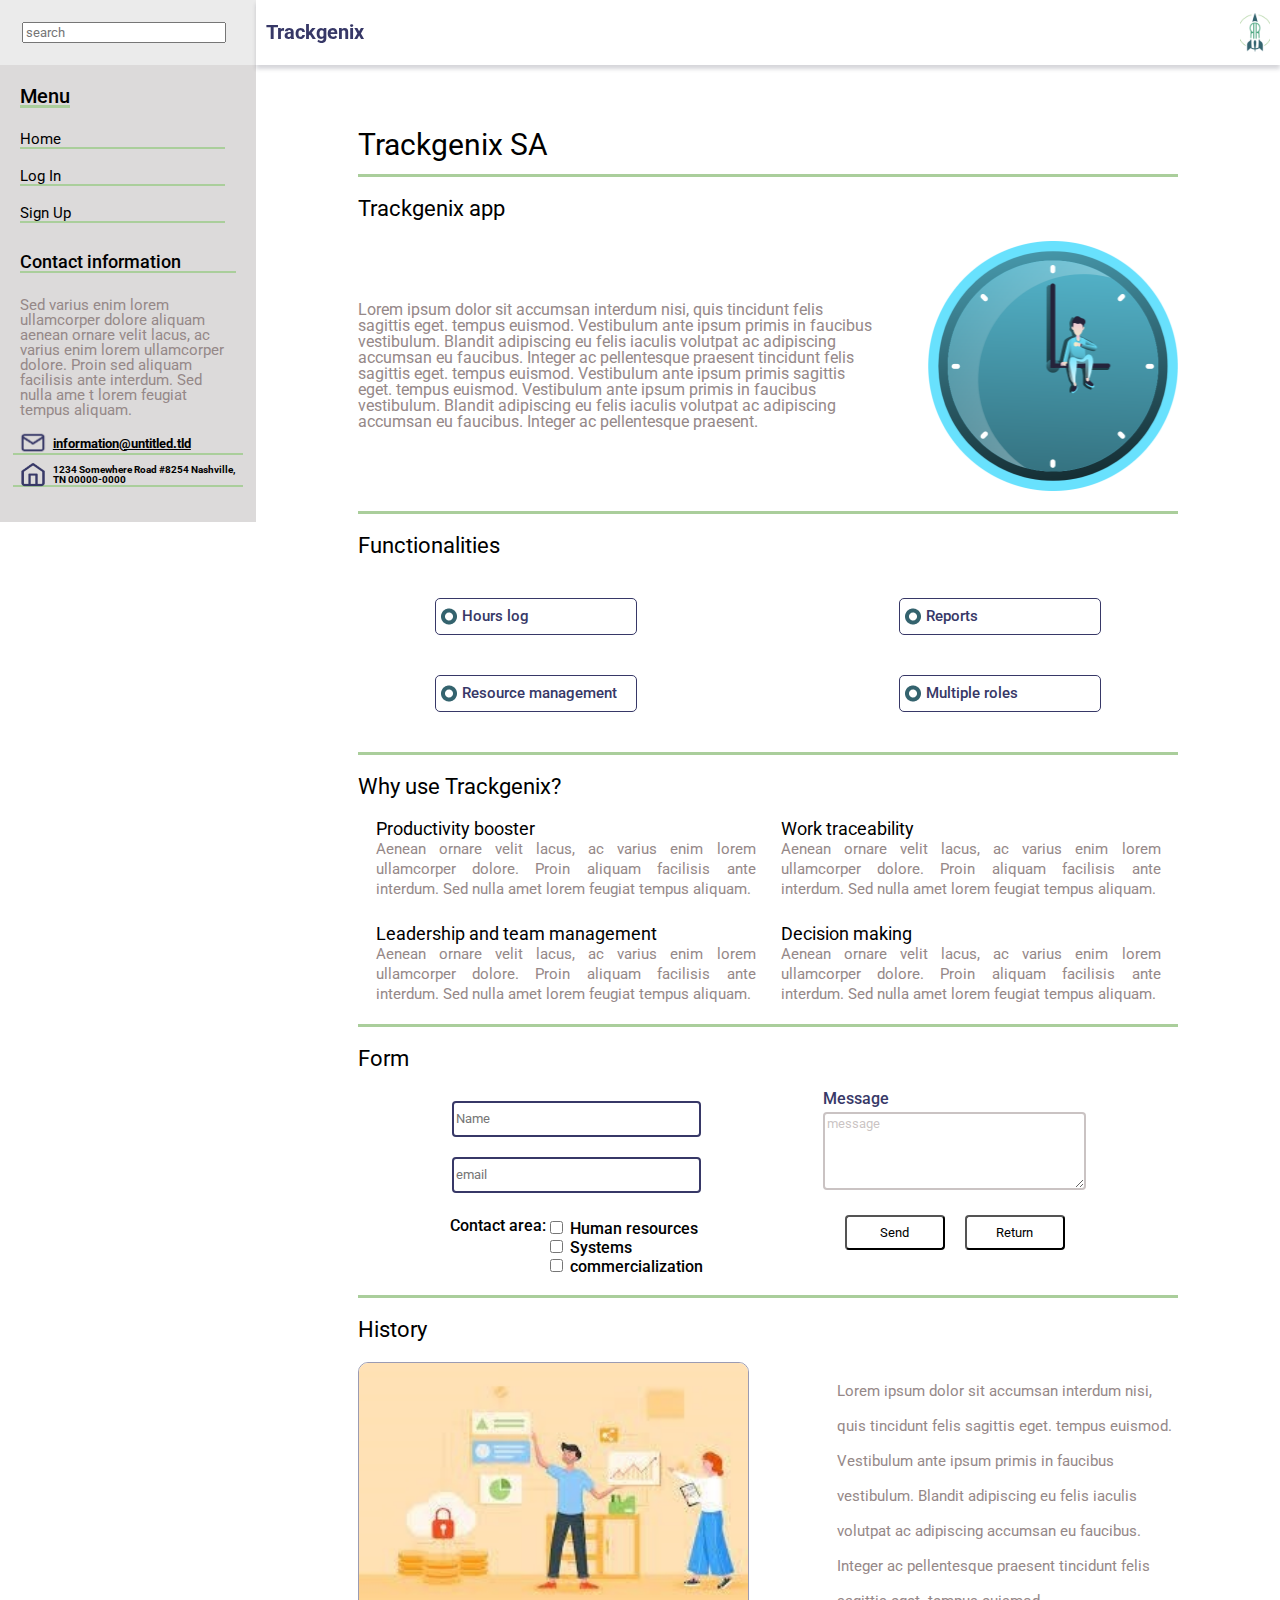
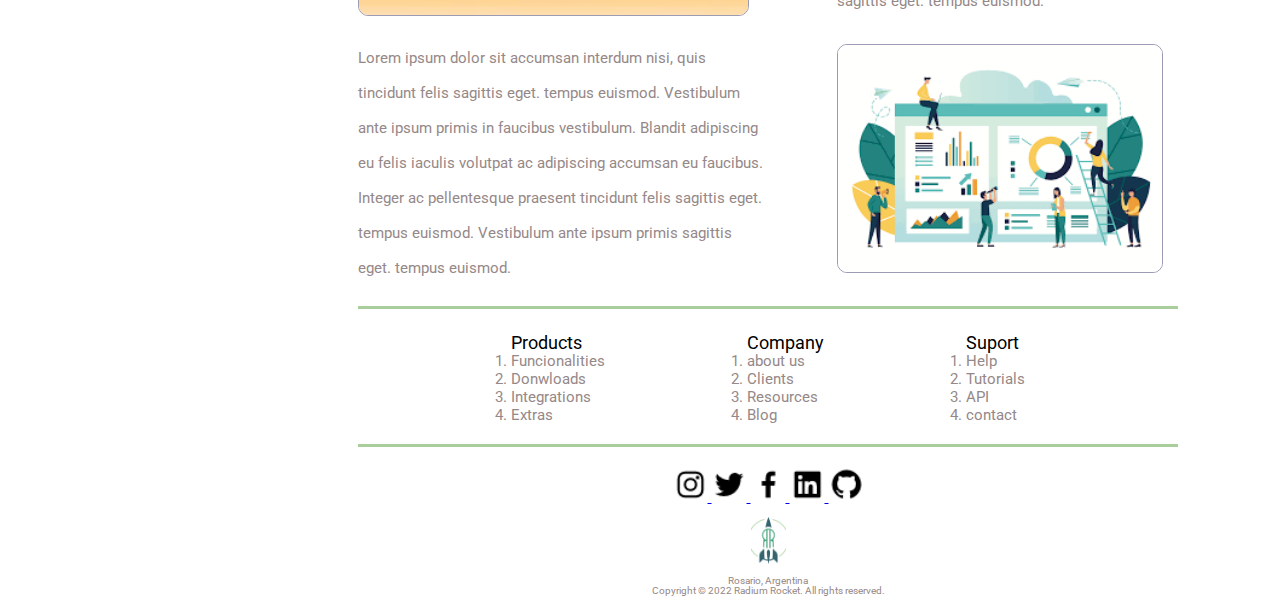
<file: semana-07/views/index.html>
<!DOCTYPE html>
<html lang="en">
  <head>
    <meta charset="UTF-8" />
    <meta http-equiv="X-UA-Compatible" content="IE=edge" />
    <meta name="viewport" content="width=device-width, initial-scale=1.0" />
    <title>Trackgenix</title>
    <link rel="icon" type="image/x-icon" href="../assets/icons/LOGO-RR 4.png" />
    <link
      href="https://fonts.googleapis.com/css2?family=DM+Sans:wght@400;
        500&family=Inter:wght@300;500&family=Roboto:wght@300;400;500;700&display=swap"
      rel="stylesheet"
    />
    <link rel="stylesheet" href="../css/reset.css" />
    <link rel="stylesheet" href="../css/header.css" />
    <link rel="stylesheet" href="../css/sidebar.css" />
    <link rel="stylesheet" href="../css/main.css" />
    <link rel="stylesheet" href="../css/footer.css" />
    <link rel="stylesheet" href="../css/style.css" />
  </head>
  <body>
    <header>
      <p class="header-container">Trackgenix</p>

      <img src="../assets/icons/LOGO-RR 4.png" alt="radium rocket logo" class="header-container" />
    </header>
    <aside class="aside">
      <form class="aside-form">
        <label for="search"></label>
        <input type="search" placeholder="search" />
      </form>
      <div class="aside-menu-container">
        <p>Menu</p>
        <ul class="aside-list">
          <li><a href="./index.html">Home</a></li>
          <li><a href="./login.html">Log In</a></li>
          <li><a href="./signup.html">Sign Up</a></li>
        </ul>
      </div>
      <div class="aside-info-container">
        <p class="aside-info-title">Contact information</p>
        <p class="aside-info-text">
          Sed varius enim lorem ullamcorper dolore aliquam aenean ornare velit lacus, ac varius enim lorem ullamcorper
          dolore. Proin sed aliquam facilisis ante interdum. Sed nulla ame t lorem feugiat tempus aliquam.
        </p>
        <div>
          <img class="aside-info-img" src="../assets/icons/envelope.png" alt="envelope" />
          <a class="aside-info-a" href="#">information@untitled.tld</a>
        </div>
        <div>
          <img class="aside-info-img" src="../assets/icons/house.png" alt="house" />
          <p class="aside-info-p">1234 Somewhere Road #8254 Nashville, TN 00000-0000</p>
        </div>
      </div>
    </aside>
    <main>
      <img src="../assets/icons/ham.png" alt="logo-hamburger" class="hamburger-container" />
      <section class="section-container">
        <h1 id="h1-container">Trackgenix SA</h1>
        <h2 class="app-description-title">Trackgenix app</h2>
        <div class="first-section-container">
          <p>
            Lorem ipsum dolor sit accumsan interdum nisi, quis tincidunt felis sagittis eget. tempus euismod. Vestibulum
            ante ipsum primis in faucibus vestibulum. Blandit adipiscing eu felis iaculis volutpat ac adipiscing
            accumsan eu faucibus. Integer ac pellentesque praesent tincidunt felis sagittis eget. tempus euismod.
            Vestibulum ante ipsum primis sagittis eget. tempus euismod. Vestibulum ante ipsum primis in faucibus
            vestibulum. Blandit adipiscing eu felis iaculis volutpat ac adipiscing accumsan eu faucibus. Integer ac
            pellentesque praesent.
          </p>
          <img src="../assets/images/clock.png" alt="clock" />
        </div>
      </section>
      <section class="section-container">
        <h2 class="h2-container">Functionalities</h2>
        <div class="funtionalities-container">
          <div class="funtionalities-list">
            <p><img src="../assets/icons/form-options.png" alt="o" />Hours log</p>
            <p><img src="../assets/icons/form-options.png" alt="o" />Resource management</p>
          </div>
          <div class="funtionalities-list">
            <p><img src="../assets/icons/form-options.png" alt="o" />Reports</p>
            <p><img src="../assets/icons/form-options.png" alt="o" />Multiple roles</p>
          </div>
        </div>
      </section>
      <section class="section-container">
        <h2 class="h2-container">Why use Trackgenix?</h2>
        <div class="pros-container">
          <div class="pros-container-description">
            <div>
              <h3>Productivity booster</h3>
              <p>
                Aenean ornare velit lacus, ac varius enim lorem ullamcorper dolore. Proin aliquam facilisis ante
                interdum. Sed nulla amet lorem feugiat tempus aliquam.
              </p>
            </div>
            <div>
              <h3>Leadership and team management</h3>
              <p>
                Aenean ornare velit lacus, ac varius enim lorem ullamcorper dolore. Proin aliquam facilisis ante
                interdum. Sed nulla amet lorem feugiat tempus aliquam.
              </p>
            </div>
          </div>
          <div class="pros-container-description">
            <div>
              <h3>Work traceability</h3>
              <p>
                Aenean ornare velit lacus, ac varius enim lorem ullamcorper dolore. Proin aliquam facilisis ante
                interdum. Sed nulla amet lorem feugiat tempus aliquam.
              </p>
            </div>
            <div>
              <h3>Decision making</h3>
              <p>
                Aenean ornare velit lacus, ac varius enim lorem ullamcorper dolore. Proin aliquam facilisis ante
                interdum. Sed nulla amet lorem feugiat tempus aliquam.
              </p>
            </div>
          </div>
        </div>
      </section>
      <section class="section-container">
        <h2 class="h2-container">Form</h2>
        <div class="form-container">
          <div class="form">
            <div class="form-input-container">
              <label for="name"></label>
              <input type="text" id="name" name="name" placeholder="Name" />
              <label for="email"></label>
              <input type="text" id="email" name="email" placeholder="email" />
            </div>
            <div class="form-checkbox-container">
              <span>Contact area:</span>
              <ul class="checkbox-list">
                <li>
                  <input type="checkbox" id="area1" name="area1" value="human resources" />
                  <label for="area1">Human resources</label>
                </li>
                <li>
                  <input type="checkbox" id="area2" name="area2" value="systems" />
                  <label for="area2">Systems</label>
                </li>
                <li>
                  <input type="checkbox" id="area3" name="area3" value="commercialization" />
                  <label for="area3">commercialization</label>
                </li>
              </ul>
            </div>
          </div>
          <div class="form">
            <div class="form-container-textarea">
              <label for="message">Message</label>
              <textarea name="message" id="message" cols="30" rows="10">message</textarea>
            </div>
            <div class="form-buttons-container">
              <input class="form-container-button" type="submit" value="Send" />
              <input class="form-container-button" type="reset" value="Return" />
            </div>
          </div>
        </div>
      </section>
      <section class="section-container">
        <h2 class="h2-container">History</h2>
        <div class="history-flex-container">
          <div class="history-container">
            <img src="../assets/images/images1.jpg" alt="people working" />
            <p>
              Lorem ipsum dolor sit accumsan interdum nisi, quis tincidunt felis sagittis eget. tempus euismod.
              Vestibulum ante ipsum primis in faucibus vestibulum. Blandit adipiscing eu felis iaculis volutpat ac
              adipiscing accumsan eu faucibus. Integer ac pellentesque praesent tincidunt felis sagittis eget. tempus
              euismod. Vestibulum ante ipsum primis sagittis eget. tempus euismod.
            </p>
          </div>
          <div class="history-container">
            <img id="right-img" src="../assets/images/images.png" alt="people working" />
            <p>
              Lorem ipsum dolor sit accumsan interdum nisi, quis tincidunt felis sagittis eget. tempus euismod.
              Vestibulum ante ipsum primis in faucibus vestibulum. Blandit adipiscing eu felis iaculis volutpat ac
              adipiscing accumsan eu faucibus. Integer ac pellentesque praesent tincidunt felis sagittis eget. tempus
              euismod.
            </p>
          </div>
        </div>
      </section>
      <section class="section-container">
        <div class="list-container">
          <div>
            <h3>Products</h3>
            <ol>
              <li>Funcionalities</li>
              <li>Donwloads</li>
              <li>Integrations</li>
              <li>Extras</li>
            </ol>
          </div>
          <div>
            <h3>Company</h3>
            <ol>
              <li>about us</li>
              <li>Clients</li>
              <li>Resources</li>
              <li>Blog</li>
            </ol>
          </div>
          <div>
            <h3>Suport</h3>
            <ol>
              <li>Help</li>
              <li>Tutorials</li>
              <li>API</li>
              <li>contact</li>
            </ol>
          </div>
        </div>
      </section>
    </main>
    <footer>
      <div class="footer-img-container">
        <a href="https://www.instagram.com/" target="blanck">
          <img src="../assets/icons/instagram.png" alt="polaroid cam" />
        </a>
        <a href="https://twitter.com/?lang=es" target="blanck">
          <img src="../assets/icons/twitter.png" alt="flying bird" />
        </a>
        <a href="https://es-la.facebook.com/" target="blanck">
          <img src="../assets/icons/facebook.png" alt="facebook logo" />
        </a>
        <a href="https://www.linkedin.com/home" target="blanck">
          <img src="../assets/icons/linkedin.png" alt="linkedin logo" />
        </a>
        <a href="https://github.com/" target="blanck">
          <img src="../assets/icons/github.png" alt="cat" />
        </a>
      </div>
      <img src="../assets/icons/LOGO-RR 4.png" alt="radium rocket logo" />
      <div>
        <p>Rosario, Argentina</p>
        <p>Copyright © 2022 Radium Rocket. All rights reserved.</p>
      </div>
    </footer>
  </body>
</html>
</file>
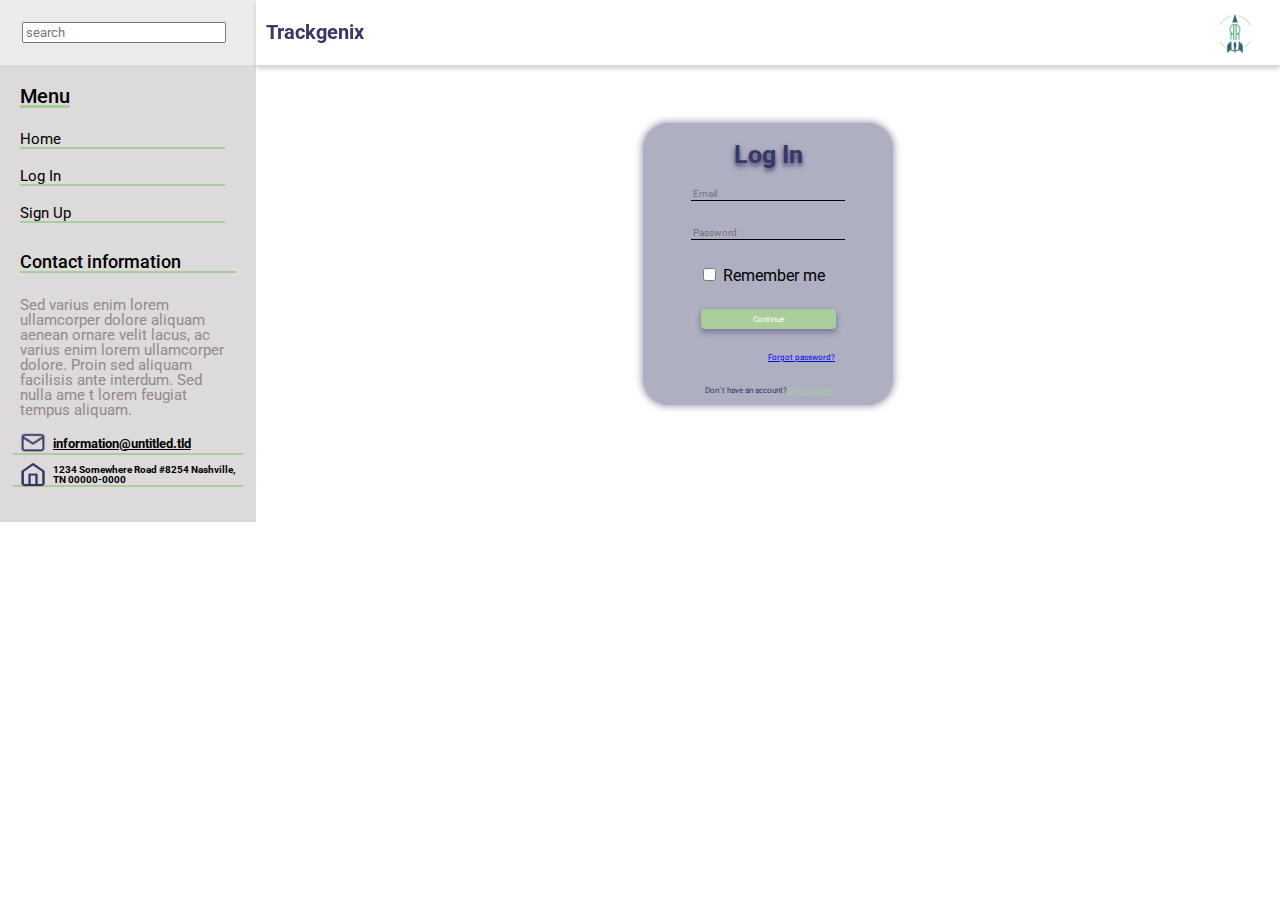
<file: semana-06/login.html>
<!DOCTYPE html>
<html lang="en">
    <head>
        <meta charset="UTF-8">
        <meta http-equiv="X-UA-Compatible" content="IE=edge">
        <meta name="viewport" content="width=device-width, initial-scale=1.0">
        <title>Trackgenix</title>
        <link rel="icon" type="image/x-icon" href="./assets/icons/LOGO-RR 4.png">
        <link href="https://fonts.googleapis.com/css2?family=DM+Sans:wght@400;
        500&family=Inter:wght@300;500&family=Roboto:wght@300;400;500;700&display=swap" rel="stylesheet">
        <link rel="stylesheet" href="./css/reset.css">
        <link rel="stylesheet" href="./css/header.css">
        <link rel="stylesheet" href="./css/sidebar.css">
        <link rel="stylesheet" href="./css/main.css">
        <!-- <link rel="stylesheet" href="./css/footer.css"> -->
        <link rel="stylesheet" href="./css/style.css">
        <link rel="stylesheet" href="./css/login.css">
    <body>
        <header>
            <div class="header-container">
                <p>Trackgenix</p>
            </div>
            <div class="header-container">
                <img src="./assets/icons/LOGO-RR 4.png" alt="radium rocket logo">
            </div>
        </header>
        <aside class="aside">
            <form class="aside-form">
                <label for="search"></label>
                <input type="search" placeholder="search">
            </form>
            <div class="aside-menu-container">
                <p>Menu</p>
                <ul class="aside-list">
                    <li><a href="./index.html">Home</a></li>
                    <li><a href="./login.html">Log In</a></li>
                    <li><a href="#">Sign Up</a></li>
                </ul>     
            </div>    
            <div class="aside-info-container">
                <p class="aside-info-title">
                    Contact information
                </p>
                <p class="aside-info-text">
                    Sed varius enim lorem ullamcorper dolore aliquam aenean ornare velit lacus, ac varius
                    enim lorem ullamcorper dolore. Proin sed aliquam facilisis ante interdum. Sed nulla ame
                    t lorem feugiat tempus aliquam.
                </p>
                <div>
                    <img class="aside-info-img" src="./assets/icons/envelope.png" alt="envelope">
                    <a class="aside-info-a" href="#">information@untitled.tld</a>
                </div> 
                <div>
                    <img class="aside-info-img" src="./assets/icons/house.png" alt="house">
                    <p class="aside-info-p">1234 Somewhere Road #8254 Nashville, TN 00000-0000</p>
                </div>                          
            </div>
        </aside>
        <section class="login-container">
            <div class="hamburger-container">
                <img src="./assets/icons/ham.png" alt="logo-hamburger">
            </div>
            <Div class="login-form-container">
                <h2>Log In</h2>
                <form class="login-form" action="">
                    <input class="login-input" type="email" id="email" placeholder="Email" >
                    <input class="login-input" type="password" id="password" placeholder="Password">
                    <div class="checkbox-container">
                        <input type="checkbox" id="rememberme">
                        <label class="login-label" for="rememberme">Remember me</label>
                    </div>
                    <input type="submit" value="Continue" id="button">
                    <a href="#" id="recover">Forgot password?</a>
                    <p>Don´t have an account?<a href="#">Sign up now</a></p>
                </form>
            </Div>
        </section>
    </body>
</html>
</file>
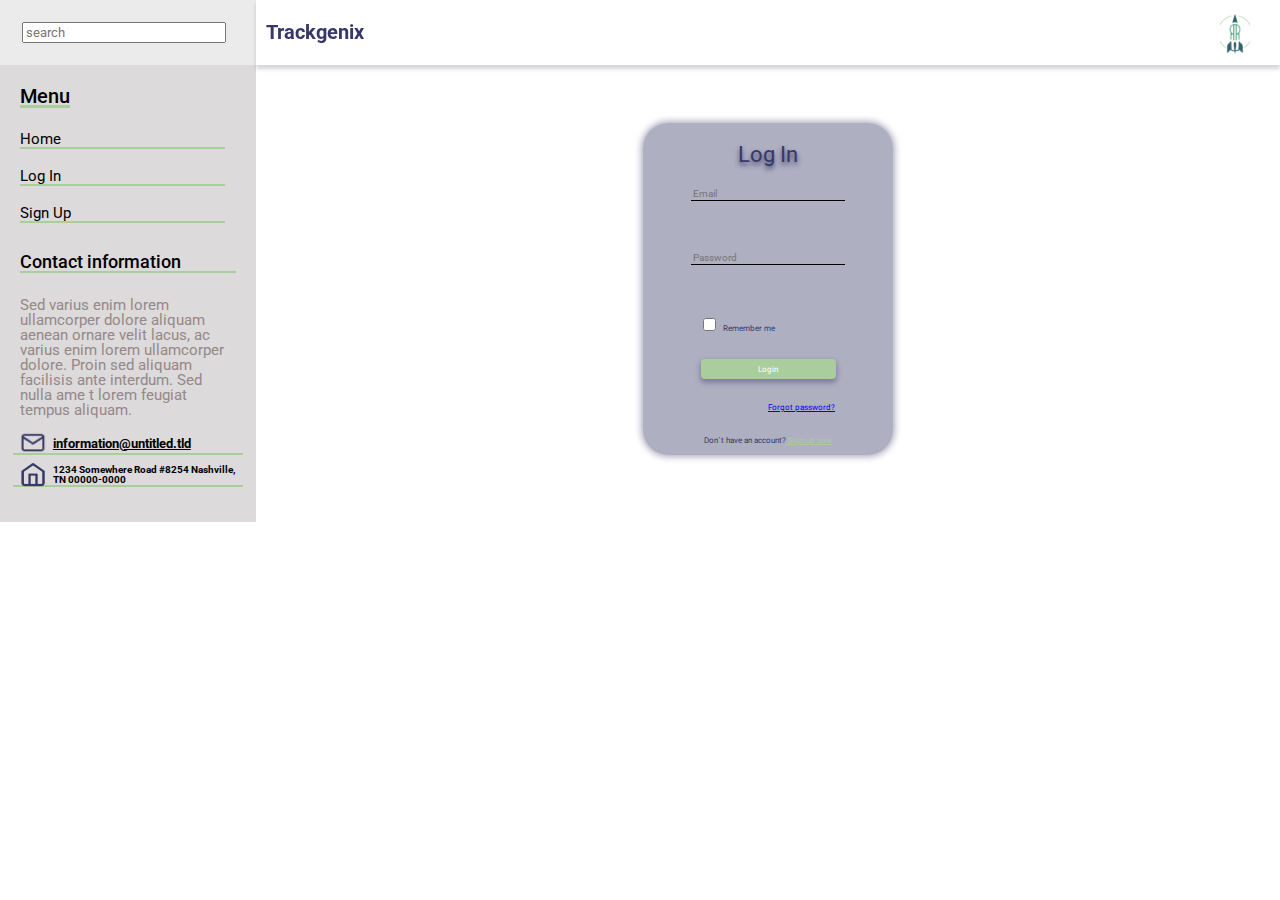
<file: semana-06/views/login.html>
<!DOCTYPE html>
<html lang="en">
    <head>
        <meta charset="UTF-8">
        <meta http-equiv="X-UA-Compatible" content="IE=edge">
        <meta name="viewport" content="width=device-width, initial-scale=1.0">
        <title>Trackgenix</title>
        <link rel="icon" type="image/x-icon" href="../assets/icons/LOGO-RR 4.png">
        <link href="https://fonts.googleapis.com/css2?family=DM+Sans:wght@400;
        500&family=Inter:wght@300;500&family=Roboto:wght@300;400;500;700&display=swap" rel="stylesheet">
        <link rel="stylesheet" href="../css/reset.css">
        <link rel="stylesheet" href="../css/header.css">
        <link rel="stylesheet" href="../css/sidebar.css">
        <link rel="stylesheet" href="../css/main.css">
        <link rel="stylesheet" href="../css/login.css">
        <link rel="stylesheet" href="../css/style.css">
        <link rel="stylesheet" href="..//css/modal.css">
        <script src="../javascript/login.js"></script>
    <body>
        <header>
            <div class="header-container">
                <p>Trackgenix</p>
            </div>
            <div class="header-container">
                <img src="../assets/icons/LOGO-RR 4.png" alt="radium rocket logo">
            </div>
        </header>
        <aside class="aside">
            <form class="aside-form">
                <label for="search"></label>
                <input type="search" placeholder="search">
            </form>
            <div class="aside-menu-container">
                <p>Menu</p>
                <ul class="aside-list">
                    <li><a href="./index.html">Home</a></li>
                    <li><a href="./login.html">Log In</a></li>
                    <li><a href="./signup.html">Sign Up</a></li>
                </ul>     
            </div>    
            <div class="aside-info-container">
                <p class="aside-info-title">
                    Contact information
                </p>
                <p class="aside-info-text">
                    Sed varius enim lorem ullamcorper dolore aliquam aenean ornare velit lacus, ac varius
                    enim lorem ullamcorper dolore. Proin sed aliquam facilisis ante interdum. Sed nulla ame
                    t lorem feugiat tempus aliquam.
                </p>
                <div>
                    <img class="aside-info-img" src="../assets/icons/envelope.png" alt="envelope">
                    <a class="aside-info-a" href="#">information@untitled.tld</a>
                </div> 
                <div>
                    <img class="aside-info-img" src="../assets/icons/house.png" alt="house">
                    <p class="aside-info-p">1234 Somewhere Road #8254 Nashville, TN 00000-0000</p>
                </div>                          
            </div>
        </aside>
        <section class="login-container">
            <div class="hamburger-container">
                <img src="../assets/icons/ham.png" alt="logo-hamburger">
            </div>
            <Div class="login-form-container">
                <h2>Log In</h2>
                <form class="login-form" action="" id="login-form">
                    <input class="login-input" type="email" id="email" placeholder="Email" name="email" >
                    <label class="show-error" for="email" id="elabel"></label>
                    <input class="login-input" type="password" id="password" placeholder="Password" name="password">
                    <label class="show-error" for="password" id="passlabel" ></label>
                    <div class="checkbox-container">
                        <input type="checkbox" id="rememberme">
                        <label class="checkbox-label" for="rememberme">Remember me</label>
                    </div>
                    <input type="submit" value="Login" id="button">
                    <a href="#" id="recover">Forgot password?</a>
                    <p>Don´t have an account?<a href="./signup.html"> Sign up now</a></p>
                </form>
            </Div>
            <div id="myModal" class="modal">
                <div id="boxModal" class="modal-content">
                  <span id="button-close" class="close">&times;</span>
                </div>
            </div>
        </section>
    </body>
</html>
</file>
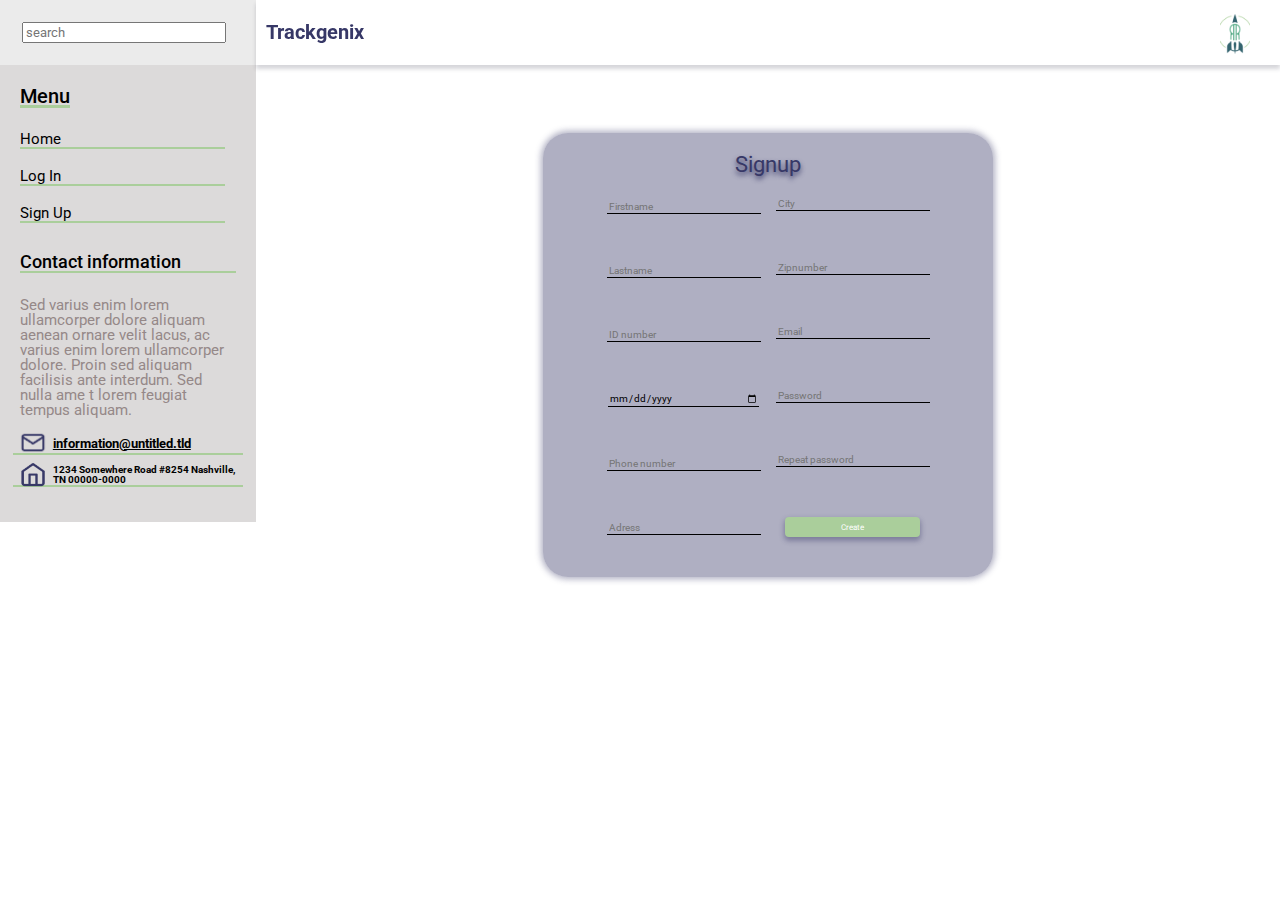
<file: semana-06/views/signup.html>
<!DOCTYPE html>
<html lang="en">
    <head>
        <meta charset="UTF-8">
        <meta http-equiv="X-UA-Compatible" content="IE=edge">
        <meta name="viewport" content="width=device-width, initial-scale=1.0">
        <title>Trackgenix</title>
        <link rel="icon" type="image/x-icon" href="../assets/icons/LOGO-RR 4.png">
        <link href="https://fonts.googleapis.com/css2?family=DM+Sans:wght@400;
        500&family=Inter:wght@300;500&family=Roboto:wght@300;400;500;700&display=swap" rel="stylesheet">
        <link rel="stylesheet" href="../css/reset.css">
        <link rel="stylesheet" href="../css/header.css">
        <link rel="stylesheet" href="../css/sidebar.css">
        <link rel="stylesheet" href="../css/main.css">
        <link rel="stylesheet" href="../css/signup.css">
        <link rel="stylesheet" href="../css/style.css">
        <link rel="stylesheet" href="../css/modal.css">
        <script src="../javascript/signup.js"></script>
    <body>
        <header>
            <div class="header-container">
                <p>Trackgenix</p>
            </div>
            <div class="header-container">
                <img src="../assets/icons/LOGO-RR 4.png" alt="radium rocket logo">
            </div>
        </header>
        <aside class="aside">
            <form class="aside-form">
                <label for="search"></label>
                <input type="search" placeholder="search">
            </form>
            <div class="aside-menu-container">
                <p>Menu</p>
                <ul class="aside-list">
                    <li><a href="./index.html">Home</a></li>
                    <li><a href="./login.html">Log In</a></li>
                    <li><a href="#">Sign Up</a></li>
                </ul>     
            </div>    
            <div class="aside-info-container">
                <p class="aside-info-title">
                    Contact information
                </p>
                <p class="aside-info-text">
                    Sed varius enim lorem ullamcorper dolore aliquam aenean ornare velit lacus, ac varius
                    enim lorem ullamcorper dolore. Proin sed aliquam facilisis ante interdum. Sed nulla ame
                    t lorem feugiat tempus aliquam.
                </p>
                <div>
                    <img class="aside-info-img" src="../assets/icons/envelope.png" alt="envelope">
                    <a class="aside-info-a" href="#">information@untitled.tld</a>
                </div> 
                <div>
                    <img class="aside-info-img" src="../assets/icons/house.png" alt="house">
                    <p class="aside-info-p">1234 Somewhere Road #8254 Nashville, TN 00000-0000</p>
                </div>                          
            </div>
        </aside>
        <section class="login-container">
            <div class="hamburger-container">
                <img src="../assets/icons/ham.png" alt="logo-hamburger">
            </div>
            <Div class="signup-form-container">
                <h2>Signup</h2>
                <form class="signup-form"  id="signup-form">
                        <div class="signup-inputs-container">
                            <input type="text" placeholder="Firstname" name="firstname" id="firstname">
                            <label for="firstname"></label>
                            <input type="text" placeholder="Lastname" name="lastname" id="lastname">
                            <label for="lastname"></label>
                            <input type="text" placeholder="ID number" name="idnumber" id="dni">
                            <label for="dni"></label>
                            <input type="date" id="birthdate" name="birthdate">
                            <label for="birthdate"></label>
                            <input type="number" placeholder="Phone number" name="phone" id="phonenumber">
                            <label for="phonenumber"></label>
                            <input type="text" placeholder="Adress" name="adress" id="adress">
                            <label for="adress"></label>
                        </div>
                        <div class="signup-inputs-container">
                            <input type="text" placeholder="City" name="city" id="city">
                            <label for="city"></label>
                            <input type="number" placeholder="Zipnumber" name="zipcode" id="zipcode">
                            <label for="zipcode"></label>
                            <input type="text" placeholder="Email" name="email" id="email">
                            <label for="email"></label>
                            <input type="text" placeholder="Password" name="password" id="password">
                            <label for="password"></label>
                            <input type="text" placeholder="Repeat password" name="repeatpassword" id="repeatpass" >
                            <label for="repeatpass"></label>
                            <input type="submit" value="Create" id="button" name="create">
                            <label for="button"></label>
                        </div>
                </form>
            </Div>
            <div id="myModal" class="modal">
                <div id="boxModal" class="modal-content">
                  <span id="button-close" class="close">&times;</span>
                </div>
            </div>
        </section>
    </body>
</html>
</file>
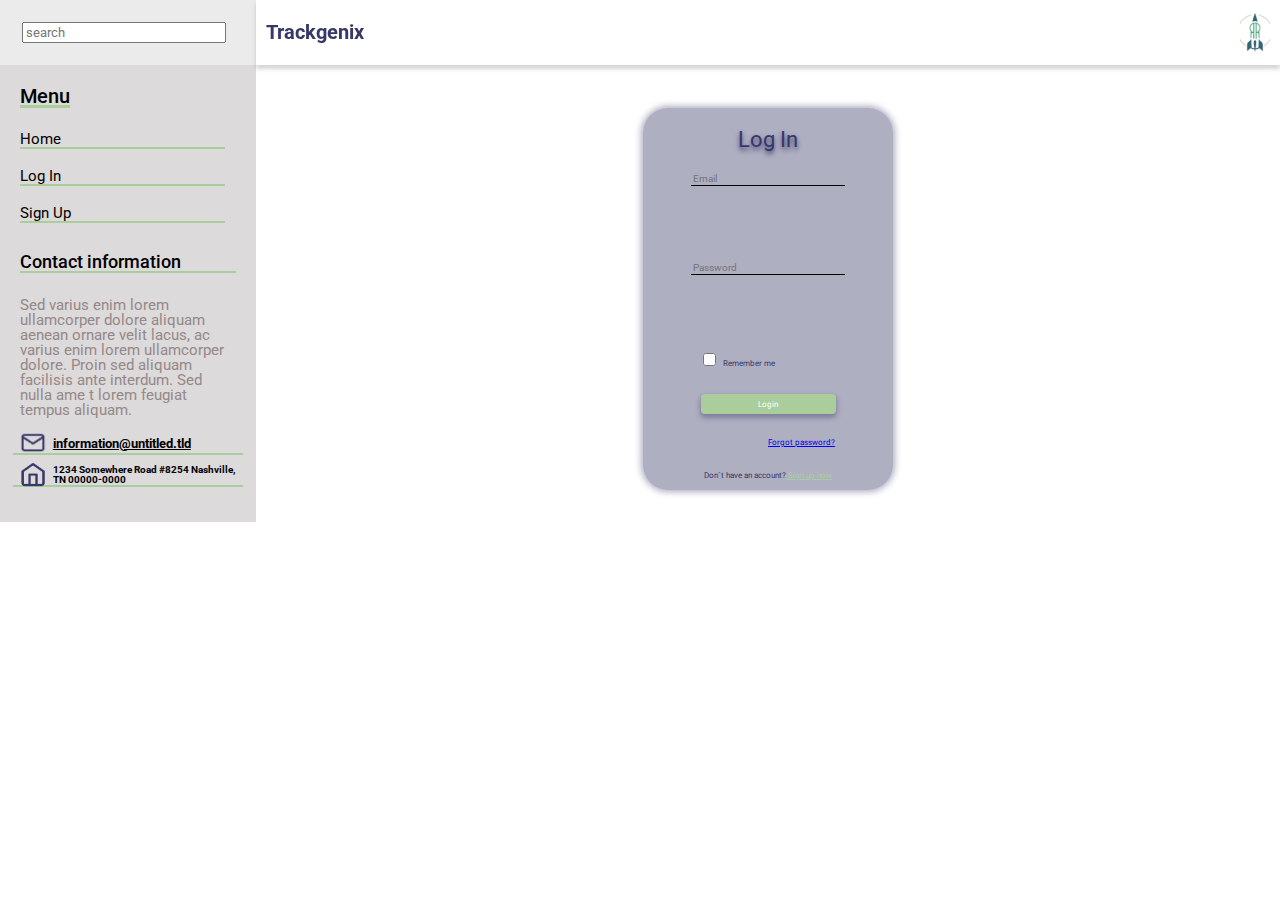
<file: semana-07/views/login.html>
<!DOCTYPE html>
<html lang="en">
    <head>
        <meta charset="UTF-8">
        <meta http-equiv="X-UA-Compatible" content="IE=edge">
        <meta name="viewport" content="width=device-width, initial-scale=1.0">
        <title>Trackgenix</title>
        <link rel="icon" type="image/x-icon" href="../assets/icons/LOGO-RR 4.png">
        <link href="https://fonts.googleapis.com/css2?family=DM+Sans:wght@400;
        500&family=Inter:wght@300;500&family=Roboto:wght@300;400;500;700&display=swap" rel="stylesheet">
        <link rel="stylesheet" href="../css/reset.css">
        <link rel="stylesheet" href="../css/header.css">
        <link rel="stylesheet" href="../css/sidebar.css">
        <link rel="stylesheet" href="../css/main.css">
        <link rel="stylesheet" href="../css/login.css">
        <link rel="stylesheet" href="../css/style.css">
        <link rel="stylesheet" href="..//css/modal.css">
        <script src="../javascript/login.js"></script>
    <body>
        <header>
            <p class="header-container">Trackgenix</p>
            <img src="../assets/icons/LOGO-RR 4.png" alt="radium rocket logo" class="header-container">
        </header>
        <aside class="aside">
            <form class="aside-form">
                <label for="search"></label>
                <input type="search" placeholder="search">
            </form>
            <div class="aside-menu-container">
                <p>Menu</p>
                <ul class="aside-list">
                    <li><a href="./index.html">Home</a></li>
                    <li><a href="./login.html">Log In</a></li>
                    <li><a href="./signup.html">Sign Up</a></li>
                </ul>     
            </div>    
            <div class="aside-info-container">
                <p class="aside-info-title">
                    Contact information
                </p>
                <p class="aside-info-text">
                    Sed varius enim lorem ullamcorper dolore aliquam aenean ornare velit lacus, ac varius
                    enim lorem ullamcorper dolore. Proin sed aliquam facilisis ante interdum. Sed nulla ame
                    t lorem feugiat tempus aliquam.
                </p>
                <div>
                    <img class="aside-info-img" src="../assets/icons/envelope.png" alt="envelope">
                    <a class="aside-info-a" href="#">information@untitled.tld</a>
                </div> 
                <div>
                    <img class="aside-info-img" src="../assets/icons/house.png" alt="house">
                    <p class="aside-info-p">1234 Somewhere Road #8254 Nashville, TN 00000-0000</p>
                </div>                          
            </div>
        </aside>
        <section class="login-container">
            <img src="../assets/icons/ham.png" alt="logo-hamburger" class="hamburger-container">
            <div class="login-form-container">
                <h2>Log In</h2>
                <form class="login-form" action="" id="login-form">
                    <input class="login-input" type="email" id="email" placeholder="Email" name="email" >
                    <label class="show-error" for="email" id="elabel"></label>
                    <p id="alertEmail" ></p>
                    <input class="login-input" type="password" id="password" placeholder="Password" name="password">
                    <label class="show-error" for="password" id="passlabel" ></label>
                    <p id="alertPass" ></p>
                    <div class="checkbox-container">
                        <input type="checkbox" id="rememberme">
                        <label class="checkbox-label" for="rememberme">Remember me</label>
                    </div>
                    <input type="submit" value="Login" id="button">
                    <a href="#" id="recover">Forgot password?</a>
                    <p>Don´t have an account?<a href="./signup.html"> Sign up now</a></p>
                </form>
            </div>
            <div id="myModal" class="modal">
                <div id="boxModal" class="modal-content">
                    <p id="msgEmail"></p>
                    <p id="msgPass"></p>
                    <button id="button-close" class="close" >Back</button>
                    <button id="button-send" class="send" >Login</button>
                </div>
            </div>
        </section>
    </body>
</html>
</file>
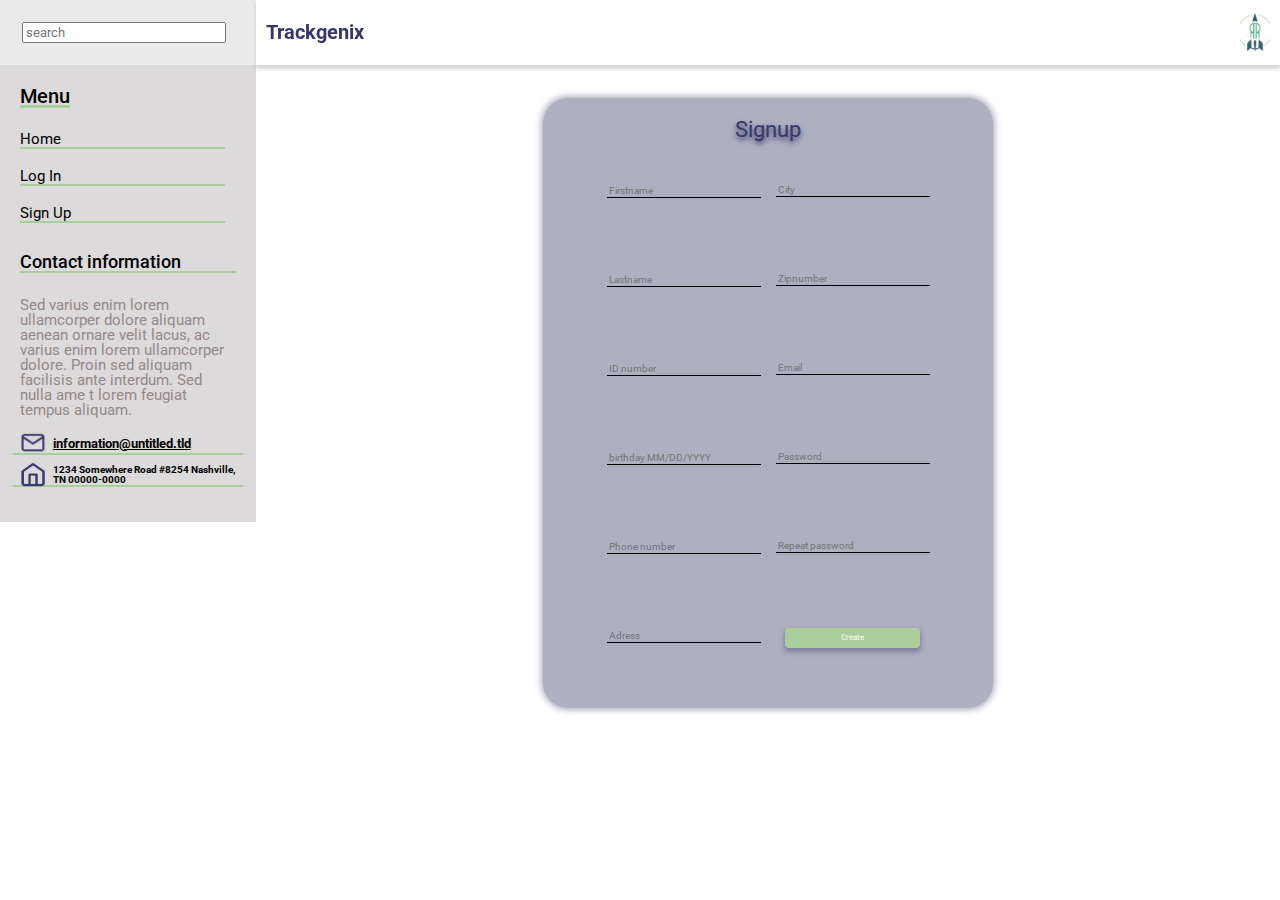
<file: semana-07/views/signup.html>
<!DOCTYPE html>
<html lang="en">
    <head>
        <meta charset="UTF-8">
        <meta http-equiv="X-UA-Compatible" content="IE=edge">
        <meta name="viewport" content="width=device-width, initial-scale=1.0">
        <title>Trackgenix</title>
        <link rel="icon" type="image/x-icon" href="../assets/icons/LOGO-RR 4.png">
        <link href="https://fonts.googleapis.com/css2?family=DM+Sans:wght@400;
        500&family=Inter:wght@300;500&family=Roboto:wght@300;400;500;700&display=swap" rel="stylesheet">
        <link rel="stylesheet" href="../css/reset.css">
        <link rel="stylesheet" href="../css/header.css">
        <link rel="stylesheet" href="../css/sidebar.css">
        <link rel="stylesheet" href="../css/main.css">
        <link rel="stylesheet" href="../css/signup.css">
        <link rel="stylesheet" href="../css/style.css">
        <link rel="stylesheet" href="../css/modal.css">
        <script src="../javascript/signup.js"></script>
    <body>
        <header>
                <p class="header-container">Trackgenix</p>
                <img src="../assets/icons/LOGO-RR 4.png" alt="radium rocket logo" class="header-container">
        </header>
        <aside class="aside">
            <form class="aside-form">
                <label for="search"></label>
                <input type="search" placeholder="search">
            </form>
            <div class="aside-menu-container">
                <p>Menu</p>
                <ul class="aside-list">
                    <li><a href="./index.html">Home</a></li>
                    <li><a href="./login.html">Log In</a></li>
                    <li><a href="#">Sign Up</a></li>
                </ul>     
            </div>    
            <div class="aside-info-container">
                <p class="aside-info-title">
                    Contact information
                </p>
                <p class="aside-info-text">
                    Sed varius enim lorem ullamcorper dolore aliquam aenean ornare velit lacus, ac varius
                    enim lorem ullamcorper dolore. Proin sed aliquam facilisis ante interdum. Sed nulla ame
                    t lorem feugiat tempus aliquam.
                </p>
                <div>
                    <img class="aside-info-img" src="../assets/icons/envelope.png" alt="envelope">
                    <a class="aside-info-a" href="#">information@untitled.tld</a>
                </div> 
                <div>
                    <img class="aside-info-img" src="../assets/icons/house.png" alt="house">
                    <p class="aside-info-p">1234 Somewhere Road #8254 Nashville, TN 00000-0000</p>
                </div>                          
            </div>
        </aside>
        <section class="login-container">
            <img src="../assets/icons/ham.png" alt="logo-hamburger" class="hamburger-container">
            <div class="signup-form-container">
                <h2>Signup</h2>
                <form class="signup-form"  id="signup-form">
                        <div id="first-div" class="signup-inputs-container">
                            <input type="text" placeholder="Firstname" name="firstname" id="firstname" class="input-standar">
                            <label for="firstname"></label>
                            <p id="firstnameMsg"></p>
                            <input type="text" placeholder="Lastname" name="lastname" id="lastname" class="input-standar" >
                            <label for="lastname"></label>
                            <p id="lastNameMsg"></p>
                            <input type="number" placeholder="ID number" name="idnumber" id="dni" class="input-standar" >
                            <label for="dni"></label>
                            <p id="dniMsg"></p>
                            <input type="text" id="birthdate" name="birthdate" placeholder="birthday MM/DD/YYYY" class="input-standar" >
                            <label for="birthdateMsg"></label>
                            <p id="birthdateMsg"></p>
                            <input type="number" placeholder="Phone number" name="phone" id="phonenumber" class="input-standar" >
                            <label for="phonenumber"></label>
                            <p id="phonenumberMsg"></p>
                            <input type="text" placeholder="Adress" name="adress" id="adress" class="input-standar" >
                            <label for="adress"></label>
                            <p id="adressMsg"></p>
                        </div>
                        <div class="signup-inputs-container">
                            <input type="text" placeholder="City" name="city" id="city" class="input-standar" >
                            <label for="city"></label>
                            <p id="cityMsg"></p>
                            <input type="number" placeholder="Zipnumber" name="zipcode" id="zipcode" class="input-standar" >
                            <label for="zipcode"></label>
                            <p id="zipcodeMsg"></p>
                            <input type="text" placeholder="Email" name="email" id="email" class="input-standar" >
                            <label for="email"></label>
                            <p id="emailMsg"></p>
                            <input type="password" placeholder="Password" name="password" id="password" class="input-standar" >
                            <label for="password"></label>
                            <p id="passwordMsg"></p>
                            <input type="password" placeholder="Repeat password" name="repeatpassword" id="repeatpass" class="input-standar" >
                            <label for="repeatpass"></label>
                            <p id="repeatpasswordMsg"></p>
                            <button type="submit" id="button" name="create">Create</button>
                            <label for="button"></label>
                        </div>
                </form>
            </div>
            <div id="myModal" class="modal">
                <div id="boxModal" class="modal-content">
                    <p id="alert-name"></p>
                    <p id="alert-lastname"></p>
                    <p id="alert-dni"></p>
                    <p id="alert-birthdate"></p>
                    <p id="alert-phone"></p>
                    <p id="alert-adress"></p>
                    <p id="alert-city"></p>
                    <p id="alert-zip"></p>
                    <p id="alert-email"></p>
                    <p id="alert-pass"></p>
                    <p id="alert-repass"></p>
                    <button id="button-back">Back</button>
                    <button id="button-close" class="close" >OK</button>
                </div>
            </div>
        </section>
    </body>
</html>
</file>
<file: semana-03/css/style.css>
* {
    box-sizing: border-box;
}
p {
    font-size: 18px;
    font-weight: 400;
    line-height: 20px;
    text-align: left;
    font-family: "roboto", arial;
    color: rgba(149, 136, 136, 1); 
}
body {
    position: absolute;
}
main {
    position: relative;
    margin-top: 150px;
    width: 80%;
    left: 20%;
}
header {
    position: fixed;
    display: inline-block;
    width: 80%;
    height: 80px;
    left: 20%;
    z-index: 100;
    background-color: rgb(255, 255, 255);
    box-shadow: 0px 4px 4px 0px rgba(50, 50, 71, 0.2);
   }
header p {
    position: absolute;
    display: inline-block;
    margin-left: 42px;
    margin-top: 20px;
    font-family: "roboto", arial;
    font-size: 30px;
    font-weight: 700;
    line-height: 47px;
    text-align: center;
    color: rgba(55, 56, 103, 1);
}
header img {
    position: absolute;
    display: inline-block;
    width: 50px;
    height: 60px;
    top: 10px;
    right: 50px;
}
aside {
    position: absolute;
    display: inline-block;
    width: 20%;
    background-color: rgba(220, 218, 218, 1);
}
.aside-form {
    position: fixed;
    z-index: 100;
    width: 20%;
    height: 80px;
    background: rgba(235, 235, 235, 1);
    box-shadow: 0px 4px 4px 0px rgba(50, 50, 71, 0.2);
}    
.aside-form input {
    position: relative;
    width: 80%;
    top: 45px;
    left: 5%;
    background: rgba(235, 235, 235, 1);
    border-radius: 5px;
    border: 1px solid rgba(55, 56, 103, 1);
}
.aside-menu-container {
    margin-top: 80px;
}
.aside-menu-container p {
    font-size: 30px;
    font-weight: 400;
    line-height: 75px;
    text-align: left;
    padding: 20px ;
    font-family: "roboto", arial;
    color: rgb(0, 0, 0);
    text-decoration: underline 3px rgba(170, 206, 155, 1);
}
.aside-list-a {
    display: inline-block;
    width: 80%;
    margin: 20px 20px 20px 20px;
    border-bottom: 2px solid rgba(170, 206, 155, 1);
    font-family: "roboto", arial;
    color: rgb(0, 0, 0); 
    text-decoration: none;
    font-weight: 400;
    line-height: 47px;
    font-size: 25px;
}
.aside-info-title {
    margin: 20px;
    border-bottom: 2px solid rgba(170, 206, 155, 1);
    font-family: "Roboto", arial;
    color: rgb(0, 0, 0);
    font-size: 25px;
    font-weight: 500;
    text-align: left;
}
.aside-info-text {
    padding: 5px 20px;
    font-size: 15px;
    font-weight: 400;
    line-height: 30px;
    text-align: left;
    font-family: "roboto", arial;
    color: rgba(149, 136, 136, 1);
}
.aside-info-container div {
    height: 65px;
    margin: 20px;
    border-bottom: 2px solid rgba(170, 206, 155, 1);
}
.aside-info-img {
    position: relative;
    display: inline-block;
    width: 50px;
    height: 50px;
    right: 5px;
    top: 15px;
}
.aside-info-a {
    position: relative;
    display: inline-block;
    padding: 8px;
    left: 40px;
    bottom: 20px;
    font-size: 18px;
    font-weight: 700;
    color: rgb(0, 0, 0);
}
.aside-info-p {
    position: relative;
    display: inline-block;
    padding: 25px;
    bottom: 52px;
    left: 25px;
    font-size: 13px;
    font-weight: 700;
    color: rgb(0, 0, 0);
}
section {
    display: inline-block;
    position: relative;
    left: 5%;
    width: 80%;
    height: auto;
    padding-top: 40px;
    border-bottom: 3px solid rgba(170, 206, 155, 1);
}
.section-app-description {
    height: 600px;
    top: 130px;
    padding: 0%;
    margin-bottom: 130px;
    border-top: 3px solid rgba(170, 206, 155, 1);
}
h1 {
    position: relative;
    display: inline-block;
    top: -52px;
    margin-left: 55px;
    font-size: 35px;
    font-weight: 400;
    line-height: 59px;
    text-align: left;
    font-family: "roboto", arial;
}
.section-app-description div {
    position: relative;
    display: inline-block;
    left: 5%;
    top: 30px;
    width: 75%;
}
.app-description-title {
    left: 90px;
}
h2 {
    position: relative;
    left: 120px;
    font-size: 35px;
    font-weight: 400;
    line-height: 64px;
    font-family: "roboto", arial;
}
.section-app-description p {
    position: relative;
    display: inline-block;
    width: 45%;
    margin-top: 20px;
    left: 93px;
    font-size: 18px;
    font-weight: 400;
    line-height: 20px;
    text-align: left;
    font-family: "roboto", arial;
    color: rgba(149, 136, 136, 1);
}
.section-app-description img {
    position: relative;
    display: inline-block;
    left: 158px;
    width: 300px;
    height: 300px;
}
.funtionalities-container li {
    display: inline-block;
    height: 45px;
    width: 270px;
    border: 1px solid rgba(55, 56, 103, 1);
    border-radius: 5px;
    margin: 50px 0px 50px 180px;
    padding: 15px;
    font-size: 20px;
    font-weight: 500;
    font-family: "roboto", arial;
    color: rgba(55, 56, 103, 1);
}
.funtionalities-container img {
    margin-right: 5px;
}
.pros-container-description  {
    display: inline-block;
    width: 35%;
    margin: 0px 0px 50px 130px;
    font-family: "roboto", arial;
    font-weight: 400;
    line-height: 35px;
    font-size: 30px;
    text-align: justify;
}
h3 {
    display: inline-block;
    font-family: "roboto", arial;
    font-weight: 400;
    line-height: 41px;
    font-size: 20px;
}
.form-container-div {
    position: relative;
    display: inline-block;
    width: 40%;
    height: 200px;
    left: 210px;
    bottom: 55px;
}
.form-container-textarea {
    position: relative;
    display: inline-block;
    width: 40%;
    height: 200px;
    left: 165px;
}
#name {
    position: relative;
    display: inline-block;
    border: 1px solid rgba(55, 56, 103, 1);
    border-radius: 4px;
    font-family: "roboto", arial;
    color: rgba(235, 235, 235, 0.5);
}
#email {
    position: relative;
    display: inline-block;
    top: 20%;
    right: 160px;
    border: 1px solid rgba(55, 56, 103, 1);
    border-radius: 4px;
    font-family: "roboto", arial;
    color: rgba(235, 235, 235, 0.5);
}
.form-container-div span {
    position: relative;
    display: inline-block;
    top: 30px;
    font-family: "roboto", arial;
}
.checkbox-list {
    position: relative;
    display: inline-block;
    top: 90px;
    font-family: "roboto", arial;
}
.form-container-textarea label {
    position: relative;
    display: inline-block;
    bottom: 70px;
    left: 65px;
    font-family: "roboto", Arial;
    color: rgba(55, 56, 103, 1);
}
#message {
    display: inline-block;
    position: relative;
    width: 255px;
    height: 100px;
    top: 35px;
    border: 1px solid rgba(55, 56, 103, 1);
    border-radius: 4px;
    font-family: "roboto", arial;
    color: rgba(235, 235, 235, 0.5);
}
.form-container-button {
    display: inline-block;
    position: relative;
    margin: 50px;
    top: 35px;
    width: 70px;
    font-family: "roboto", arial;
    font-size: 8px;
    background-color: rgb(255, 255, 255);
    border-radius: 4px;
}
.history-container {
    display: inline-block;
    position: relative;
    width: 47%;
    margin-left: 25px;
}
.left {
    bottom: 40px;
}
.history-container img {
    height: 200px;
    width: 300px;
    margin: 25px;
    border-radius: 10px;
    border: 1px solid rgba(55, 56, 103, 0.5)
}
.history-container p {
    font-size: 15px;
    font-weight: 400;
    line-height: 35px;
    text-align: left;
    font-family: "roboto", arial;
}
.lists {
    padding-left: 10%;
}
.list-container {
    display: inline-block;
    width: 25%;
    margin: 10px 0px 30px 50px;
}
.lists p {
    display: inline-block;
    font-family: "roboto", arial;
    color: rgb(0, 0, 0);
    font-weight: 400;
    line-height: 41px;
    font-size: 25px;
}
.lists ol {
    margin-left: ;
    font-size: 15px;
    line-height: normal;
    font-family: "roboto", arial;
    list-style: upper;
    color: rgba(149, 136, 136, 1);
}
footer {
    display: inline-block;
    position: relative;
    width: 85%;
    left: 15%;
    bottom: 0%;
    height: 250px;
}
.footer-img-container {
    position: absolute;
    left: 40%;
    top: 20px;
}
.radium-rocket-logo {
    display: inline-block;
    position: relative;
    left: 44%;
    top: 70px;
}
.footer-info-container {
   display: inline-block;
   position: relative;
   top: 115px;
}
 #city {
    display: inline-block;
    position: relative;
    left: 80%;
}
#copyright {
    display: inline-block;
    position: relative;
    top: 25px;
    left: 30%;
}
</file>
<file: semana-04/css/header.css>
header {
    position: fixed;
    display: flex;
    z-index: 200;
    justify-content: space-between;
    align-items: center;
    width: 80%;
    height: 65px;
    left: 20%;
    background-color: rgb(255, 255, 255);
    box-shadow: 0px 4px 4px 0px rgba(50, 50, 71, 0.2);
}
.header-container {
    margin: 10px;
    font-size: 20px;
    font-weight: 700;
    line-height: 47px;
    text-align: center;
    color: rgba(55, 56, 103, 1);
}
.header-container img {
    width: 30px;
    margin-top: 20px;
    margin-right: 20px;
}
.header-container p {
    color: rgba(55, 56, 103, 1);
}
</file>
<file: semana-04/css/sidebar.css>
aside {
    position: fixed;
    display: flex;
    flex-direction: column;
    width: 20%;
    background-color: rgba(220, 218, 218, 1);
}
.aside-form {
    width: 100%;
    height: 65px;
    background: rgba(235, 235, 235, 1);
}
.aside-form input {
    width: 80%;
    margin: 21.5px;
}
.aside-menu-container {
    margin-top: 5px;
}
.aside-menu-container p {
    font-size: 20px;
    font-weight: 500;
    line-height: 52px;
    padding: 0 20px 0 20px;
    color: rgb(0, 0, 0);
    text-decoration: underline 3px rgba(170, 206, 155, 1);
}
.aside-list a {
    display: inline-block;
    width: 80%;
    margin: 10px 20px;
    border-bottom: 2px solid rgba(170, 206, 155, 1);
    color: rgb(0, 0, 0); 
    text-decoration: none;
    font-weight: 400;
    font-size: 15px;
}
.aside-info-container {
    padding-bottom: 25px;
}
.aside-info-title {
    margin: 20px;
    border-bottom: 2px solid rgba(170, 206, 155, 1);
    color: rgb(0, 0, 0);
    font-size: 18px;
    font-weight: 500;
}
.aside-info-text {
    padding: 5px 20px;
    font-size: 15px;
    font-weight: 400;
    text-align: left;
}
.aside-info-container div {
    display: flex;
    align-items: center;
    width: 90%;    
    height: 20px;
    margin: 10px auto;
    border-bottom: 2px solid rgba(170, 206, 155, 1);
}
.aside-info-img {
   width: 40px;
}
.aside-info-a {
    font-size: 13px;
    font-weight: 700;
    color: rgb(0, 0, 0);
}
.aside-info-p {
    font-size: 10px;
    font-weight: 700;
    color: rgb(0, 0, 0);
}
</file>
<file: semana-04/css/main.css>
main {
    position: relative;
    display: flex;
    flex-direction: column;
    justify-content: space-between;
    align-items: center;
    top: 65px;
    width: 80%;
    left: 20%;
}
.hamburger-container {
    align-self: flex-start;
    visibility: hidden;
}
.hamburger-container img {
    width: 35px;
}
h1 {
    font-size: 30px;
    font-weight: 400;
    line-height: 59px;
    text-align: center;
}
#h1-container {
    width: 100%;
    border-bottom: 3px solid rgba(170, 206, 155, 1);
}
.app-description-title {
    width: 100%;
    text-align: center;
}
.first-section-container {
    display: flex;
    flex-direction: column;
    row-gap: 20px;
    align-items:  center;  
}
 .first-section-container img{
    width: 250px;
} 
.funtionalities-container {
    display: flex;
    flex-direction: column;
    justify-content:center;
    width: 80%; 
}
.funtionalities-list {
    display: flex;
    flex-direction: column;
}

.funtionalities-list p {
    display: flex;
    justify-content: flex-start;
    align-items: center;
    height: 35px;
    width: 200px;
    margin: 20px auto;
    border: 1px solid rgba(55, 56, 103, 1);
    border-radius: 5px;
    font-size: 15px;
    font-weight: 500;
    color: rgba(55, 56, 103, 1);
}
.funtionalities-list img {
    margin: 0 5px;
}
.pros-container {
    display: flex;
    flex-direction: column;
    align-items: center;
    row-gap: 25px;
}
.pros-container-description {
    display: flex;
    flex-direction: column;
    row-gap: 25px;
    max-width: 380px;
}
.pros-container-description div {
    font-weight: 400;
    line-height: 20px;
    font-size: 15px;
    text-align: justify;
    color: rgba(149, 136, 136, 1);
}
.form {
    display: flex;
    flex-direction: column;
    align-items: center;
    row-gap: 25px;
}
 .form-container {
    display: flex;
    flex-direction: column;
}  
.form-input-container {
    display: flex;
    flex-direction: column;
    align-items: center;
    row-gap: 10px;
    width: 100%;
}
.form-input-container input {
    width: 95%;
    height: 30px;
    border: 2px solid rgba(55, 56, 103, 1);
    border-radius: 4px;
}
.form-checkbox-container {
    display: flex;
    font-weight: 500;
}
.form-checkbox-container ul {
    align-self: flex-end;
}
.form-container-textarea {
    display: flex;
    flex-direction: column;
    row-gap: 5px;
}
.form-container-textarea label {
    font-weight: 500;
    color: rgba(55, 56, 103, 1);
}
.form-container-textarea textarea {
    height: 70px;
    border: 2px solid rgba(149, 136, 136, 0.5);
    border-radius: 4px;
    color: rgba(149, 136, 136, 0.5);
}
.form-buttons-container {
    display: flex;
    flex-direction: column;
    row-gap: 10px;
}
.form-buttons-container input {
    width: 100px;
    height: 35px;
    border-radius: 4px;
    background-color: rgba(255, 255, 255, 1);
}
.history-flex-container {
    display: flex;
    flex-direction: column;
    row-gap: 25px;
}
.history-container {
    display: flex;
    flex-direction: column;
    justify-content: center;
    row-gap: 25px;
}
 .history-container img {
    width: 95%;
    border-radius: 10px;
    border: 1px solid rgba(55, 56, 103, 0.5)
} 

.history-container p {
    font-size: 15px;
    font-weight: 400;
    line-height: 35px;
    color: rgba(149, 136, 136, 1);
}
.list-container {
    display: flex;
    flex-direction: column;
    row-gap: 20px;
    width: 80%; 
    margin-top: 25px;
}
.list-container ol {
    font-size: 15px;
    line-height: normal;
    list-style: upper;
    color: rgba(149, 136, 136, 1);
}
</file>
<file: semana-04/css/footer.css>
footer {
    position: relative;
    display: flex;
    flex-direction: column;
    justify-content: space-around;
    align-items: center;
    height: 140px;
    top: 80px;
}
footer img {
    width: 35px;
}
footer p {
    text-align: center;
    font-size: 10px;
}
</file>
<file: semana-04/css/style.css>
* {
    font-family: "roboto", Arial, Helvetica, sans-serif;
}
p {
    color: rgba(149, 136, 136, 1);
}
h2 {
    font-size: 22px;
    font-weight: 400;
    line-height: 64px;
}
h3 {
    font-size: 18px;
    font-weight: 400;
    color: rgba(0, 0, 0, 1);
}
.h2-container {
    width: 80%;
    text-align: center;
}
.section-container {
    display: flex;
    flex-direction: column;
    align-items: center;
    width: 80%;
    height: auto;
    padding-bottom: 20px;
    border-bottom: 3px solid rgba(170, 206, 155, 1);
}
@media(max-width: 1023px) {
    .aside {
        display: none;
    }
    header {
        position: absolute;
        width: 100%;
        left: 0%;
    }
    main {
        width: 100%;
        left: 0%;
    }
    .hamburger-container {
        visibility: visible;
    }
}
@media(min-width: 1024px) {
    footer {
        width: 80%;
        left: 20%;
    }
}
@media(min-width: 767px) {
    .first-section-container {
        flex-direction: row;
        column-gap: 50px;
        align-items: center;
    }
    .funtionalities-container {
        flex-direction: row;
        column-gap: 40%;
    }
    .pros-container {
        flex-direction: row;
        column-gap: 25px;
    }
     .form-container {
         flex-direction: row;
         column-gap: 120px;
     }
     .form-buttons-container {
         flex-direction: row;
         column-gap: 20px;
     }
     .history-flex-container {
         flex-direction: row;
         column-gap: 70px;
     }
     #right-img {
         order: 1;
     } 
     .list-container {
         flex-direction: row;
         justify-content: space-around;
     }
    .h2-container, .app-description-title {
        align-self: flex-start;
        text-align: left;
     }
     h1 {
         text-align: left;
     }
}
</file>
<file: semana-06/css/header.css>
header {
    position: fixed;
    display: flex;
    z-index: 200;
    justify-content: space-between;
    align-items: center;
    width: 80%;
    height: 65px;
    left: 20%;
    background-color: rgb(255, 255, 255);
    box-shadow: 0px 4px 4px 0px rgba(50, 50, 71, 0.2);
}
.header-container {
    margin: 10px;
    font-size: 20px;
    font-weight: 700;
    line-height: 47px;
    text-align: center;
    color: rgba(55, 56, 103, 1);
}
.header-container img {
    width: 30px;
    margin-top: 20px;
    margin-right: 20px;
}
.header-container p {
    color: rgba(55, 56, 103, 1);
}
</file>
<file: semana-06/css/sidebar.css>
aside {
    position: fixed;
    display: flex;
    flex-direction: column;
    width: 20%;
    background-color: rgba(220, 218, 218, 1);
}
.aside-form {
    width: 100%;
    height: 65px;
    background: rgba(235, 235, 235, 1);
}
.aside-form input {
    width: 80%;
    margin: 21.5px;
}
.aside-menu-container {
    margin-top: 5px;
}
.aside-menu-container p {
    font-size: 20px;
    font-weight: 500;
    line-height: 52px;
    padding: 0 20px 0 20px;
    color: rgb(0, 0, 0);
    text-decoration: underline 3px rgba(170, 206, 155, 1);
}
.aside-list a {
    display: inline-block;
    width: 80%;
    margin: 10px 20px;
    border-bottom: 2px solid rgba(170, 206, 155, 1);
    color: rgb(0, 0, 0); 
    text-decoration: none;
    font-weight: 400;
    font-size: 15px;
}
.aside-info-container {
    padding-bottom: 25px;
}
.aside-info-title {
    margin: 20px;
    border-bottom: 2px solid rgba(170, 206, 155, 1);
    color: rgb(0, 0, 0);
    font-size: 18px;
    font-weight: 500;
}
.aside-info-text {
    padding: 5px 20px;
    font-size: 15px;
    font-weight: 400;
    text-align: left;
}
.aside-info-container div {
    display: flex;
    align-items: center;
    width: 90%;    
    height: 20px;
    margin: 10px auto;
    border-bottom: 2px solid rgba(170, 206, 155, 1);
}
.aside-info-img {
   width: 40px;
}
.aside-info-a {
    font-size: 13px;
    font-weight: 700;
    color: rgb(0, 0, 0);
}
.aside-info-p {
    font-size: 10px;
    font-weight: 700;
    color: rgb(0, 0, 0);
}
</file>
<file: semana-06/css/main.css>
main {
    position: relative;
    display: flex;
    flex-direction: column;
    justify-content: space-between;
    align-items: center;
    top: 65px;
    width: 80%;
    left: 20%;
}
.hamburger-container {
    align-self: flex-start;
    visibility: hidden;
}
.hamburger-container img {
    width: 35px;
}
h1 {
    font-size: 30px;
    font-weight: 400;
    line-height: 59px;
    text-align: center;
}
#h1-container {
    width: 100%;
    border-bottom: 3px solid rgba(170, 206, 155, 1);
}
.app-description-title {
    width: 100%;
    text-align: center;
}
.first-section-container {
    display: flex;
    flex-direction: column;
    row-gap: 20px;
    align-items:  center;  
}
 .first-section-container img{
    width: 250px;
} 
.funtionalities-container {
    display: flex;
    flex-direction: column;
    justify-content:center;
    width: 80%; 
}
.funtionalities-list {
    display: flex;
    flex-direction: column;
}

.funtionalities-list p {
    display: flex;
    justify-content: flex-start;
    align-items: center;
    height: 35px;
    width: 200px;
    margin: 20px auto;
    border: 1px solid rgba(55, 56, 103, 1);
    border-radius: 5px;
    font-size: 15px;
    font-weight: 500;
    color: rgba(55, 56, 103, 1);
}
.funtionalities-list img {
    margin: 0 5px;
}
.pros-container {
    display: flex;
    flex-direction: column;
    align-items: center;
    row-gap: 25px;
}
.pros-container-description {
    display: flex;
    flex-direction: column;
    row-gap: 25px;
    max-width: 380px;
}
.pros-container-description div {
    font-weight: 400;
    line-height: 20px;
    font-size: 15px;
    text-align: justify;
    color: rgba(149, 136, 136, 1);
}
.form {
    display: flex;
    flex-direction: column;
    align-items: center;
    row-gap: 25px;
}
 .form-container {
    display: flex;
    flex-direction: column;
}  
.form-input-container {
    display: flex;
    flex-direction: column;
    align-items: center;
    row-gap: 10px;
    width: 100%;
}
.form-input-container input {
    width: 95%;
    height: 30px;
    border: 2px solid rgba(55, 56, 103, 1);
    border-radius: 4px;
}
.form-checkbox-container {
    display: flex;
    font-weight: 500;
}
.form-checkbox-container ul {
    align-self: flex-end;
}
.form-container-textarea {
    display: flex;
    flex-direction: column;
    row-gap: 5px;
}
.form-container-textarea label {
    font-weight: 500;
    color: rgba(55, 56, 103, 1);
}
.form-container-textarea textarea {
    height: 70px;
    border: 2px solid rgba(149, 136, 136, 0.5);
    border-radius: 4px;
    color: rgba(149, 136, 136, 0.5);
}
.form-buttons-container {
    display: flex;
    flex-direction: column;
    row-gap: 10px;
}
.form-buttons-container input {
    width: 100px;
    height: 35px;
    border-radius: 4px;
    background-color: rgba(255, 255, 255, 1);
}
.history-flex-container {
    display: flex;
    flex-direction: column;
    row-gap: 25px;
}
.history-container {
    display: flex;
    flex-direction: column;
    justify-content: center;
    row-gap: 25px;
}
 .history-container img {
    width: 95%;
    border-radius: 10px;
    border: 1px solid rgba(55, 56, 103, 0.5)
} 

.history-container p {
    font-size: 15px;
    font-weight: 400;
    line-height: 35px;
    color: rgba(149, 136, 136, 1);
}
.list-container {
    display: flex;
    flex-direction: column;
    row-gap: 20px;
    width: 80%; 
    margin-top: 25px;
}
.list-container ol {
    font-size: 15px;
    line-height: normal;
    list-style: upper;
    color: rgba(149, 136, 136, 1);
}
</file>
<file: semana-06/css/footer.css>
footer {
    position: relative;
    display: flex;
    flex-direction: column;
    justify-content: space-around;
    align-items: center;
    height: 140px;
    top: 80px;
}
footer img {
    width: 35px;
}
footer p {
    text-align: center;
    font-size: 10px;
}
</file>
<file: semana-06/css/style.css>
* {
    font-family: "roboto", Arial, Helvetica, sans-serif;
}
p {
    color: rgba(149, 136, 136, 1);
}
h2 {
    font-size: 22px;
    font-weight: 400;
    line-height: 64px;
}
h3 {
    font-size: 18px;
    font-weight: 400;
    color: rgba(0, 0, 0, 1);
}
.h2-container {
    width: 80%;
    text-align: center;
}
.section-container {
    display: flex;
    flex-direction: column;
    align-items: center;
    width: 80%;
    height: auto;
    padding-bottom: 20px;
    border-bottom: 3px solid rgba(170, 206, 155, 1);
}
@media(max-width: 1023px) {
    .aside {
        display: none;
    }
    header {
        position: absolute;
        width: 100%;
        left: 0%;
    }
    main {
        width: 100%;
        left: 0%;
    }
    .hamburger-container {
        visibility: visible;
    }
}
@media(min-width: 1024px) {
    footer {
        width: 80%;
        left: 20%;
    }
    .login-container {
        width: 80%;
        left: 20%; 
    }
}
@media(min-width: 767px) {
    .first-section-container {
        flex-direction: row;
        column-gap: 50px;
        align-items: center;
    }
    .funtionalities-container {
        flex-direction: row;
        column-gap: 40%;
    }
    .pros-container {
        flex-direction: row;
        column-gap: 25px;
    }
     .form-container {
         flex-direction: row;
         column-gap: 120px;
     }
     .form-buttons-container {
         flex-direction: row;
         column-gap: 20px;
     }
     .history-flex-container {
         flex-direction: row;
         column-gap: 70px;
     }
     #right-img {
         order: 1;
     } 
     .list-container {
         flex-direction: row;
         justify-content: space-around;
     }
    .h2-container, .app-description-title {
        align-self: flex-start;
        text-align: left;
     }
     h1 {
         text-align: left;
     }
     
    .signup-form-container {
        width: 450px;
    } 
    .signup-form {
    flex-direction: row;
    column-gap: 15px;
    }
}
</file>
<file: semana-07/css/header.css>
header {
    position: fixed;
    display: flex;
    z-index: 200;
    justify-content: space-between;
    align-items: center;
    width: 80%;
    height: 65px;
    left: 20%;
    background-color: rgb(255, 255, 255);
    box-shadow: 0px 4px 4px 0px rgba(50, 50, 71, 0.2);
}
.header-container {
    margin: 10px;
    font-size: 20px;
    font-weight: 700;
    line-height: 47px;
    text-align: center;
    color: rgba(55, 56, 103, 1);
}
header img {
    width: 30px;
    margin-top: 20px;
    margin-right: 20px;
}
.header-container p {
    color: rgba(55, 56, 103, 1);
}
</file>
<file: semana-07/css/sidebar.css>
aside {
    position: fixed;
    display: flex;
    flex-direction: column;
    width: 20%;
    background-color: rgba(220, 218, 218, 1);
}
.aside-form {
    width: 100%;
    height: 65px;
    background: rgba(235, 235, 235, 1);
}
.aside-form input {
    width: 80%;
    margin: 21.5px;
}
.aside-menu-container {
    margin-top: 5px;
}
.aside-menu-container p {
    font-size: 20px;
    font-weight: 500;
    line-height: 52px;
    padding: 0 20px 0 20px;
    color: rgb(0, 0, 0);
    text-decoration: underline 3px rgba(170, 206, 155, 1);
}
.aside-list a {
    display: inline-block;
    width: 80%;
    margin: 10px 20px;
    border-bottom: 2px solid rgba(170, 206, 155, 1);
    color: rgb(0, 0, 0); 
    text-decoration: none;
    font-weight: 400;
    font-size: 15px;
}
.aside-info-container {
    padding-bottom: 25px;
}
.aside-info-title {
    margin: 20px;
    border-bottom: 2px solid rgba(170, 206, 155, 1);
    color: rgb(0, 0, 0);
    font-size: 18px;
    font-weight: 500;
}
.aside-info-text {
    padding: 5px 20px;
    font-size: 15px;
    font-weight: 400;
    text-align: left;
}
.aside-info-container div {
    display: flex;
    align-items: center;
    width: 90%;    
    height: 20px;
    margin: 10px auto;
    border-bottom: 2px solid rgba(170, 206, 155, 1);
}
.aside-info-img {
   width: 40px;
}
.aside-info-a {
    font-size: 13px;
    font-weight: 700;
    color: rgb(0, 0, 0);
}
.aside-info-p {
    font-size: 10px;
    font-weight: 700;
    color: rgb(0, 0, 0);
}
</file>
<file: semana-07/css/main.css>
main {
    position: relative;
    display: flex;
    flex-direction: column;
    justify-content: space-between;
    align-items: center;
    top: 65px;
    width: 80%;
    left: 20%;
}
.hamburger-container {
    align-self: flex-start;
    visibility: hidden;
}
.hamburger-container img {
    width: 35px;
}
h1 {
    font-size: 30px;
    font-weight: 400;
    line-height: 59px;
    text-align: center;
}
#h1-container {
    width: 100%;
    border-bottom: 3px solid rgba(170, 206, 155, 1);
}
.app-description-title {
    width: 100%;
    text-align: center;
}
.first-section-container {
    display: flex;
    flex-direction: column;
    row-gap: 20px;
    align-items:  center;  
}
 .first-section-container img{
    width: 250px;
} 
.funtionalities-container {
    display: flex;
    flex-direction: column;
    justify-content:center;
    width: 80%; 
}
.funtionalities-list {
    display: flex;
    flex-direction: column;
}

.funtionalities-list p {
    display: flex;
    justify-content: flex-start;
    align-items: center;
    height: 35px;
    width: 200px;
    margin: 20px auto;
    border: 1px solid rgba(55, 56, 103, 1);
    border-radius: 5px;
    font-size: 15px;
    font-weight: 500;
    color: rgba(55, 56, 103, 1);
}
.funtionalities-list img {
    margin: 0 5px;
}
.pros-container {
    display: flex;
    flex-direction: column;
    align-items: center;
    row-gap: 25px;
}
.pros-container-description {
    display: flex;
    flex-direction: column;
    row-gap: 25px;
    max-width: 380px;
}
.pros-container-description div {
    font-weight: 400;
    line-height: 20px;
    font-size: 15px;
    text-align: justify;
    color: rgba(149, 136, 136, 1);
}
.form {
    display: flex;
    flex-direction: column;
    align-items: center;
    row-gap: 25px;
}
 .form-container {
    display: flex;
    flex-direction: column;
}  
.form-input-container {
    display: flex;
    flex-direction: column;
    align-items: center;
    row-gap: 10px;
    width: 100%;
}
.form-input-container input {
    width: 95%;
    height: 30px;
    border: 2px solid rgba(55, 56, 103, 1);
    border-radius: 4px;
}
.form-checkbox-container {
    display: flex;
    font-weight: 500;
}
.form-checkbox-container ul {
    align-self: flex-end;
}
.form-container-textarea {
    display: flex;
    flex-direction: column;
    row-gap: 5px;
}
.form-container-textarea label {
    font-weight: 500;
    color: rgba(55, 56, 103, 1);
}
.form-container-textarea textarea {
    height: 70px;
    border: 2px solid rgba(149, 136, 136, 0.5);
    border-radius: 4px;
    color: rgba(149, 136, 136, 0.5);
}
.form-buttons-container {
    display: flex;
    flex-direction: column;
    row-gap: 10px;
}
.form-buttons-container input {
    width: 100px;
    height: 35px;
    border-radius: 4px;
    background-color: rgba(255, 255, 255, 1);
}
.history-flex-container {
    display: flex;
    flex-direction: column;
    row-gap: 25px;
}
.history-container {
    display: flex;
    flex-direction: column;
    justify-content: center;
    row-gap: 25px;
}
 .history-container img {
    width: 95%;
    border-radius: 10px;
    border: 1px solid rgba(55, 56, 103, 0.5)
} 

.history-container p {
    font-size: 15px;
    font-weight: 400;
    line-height: 35px;
    color: rgba(149, 136, 136, 1);
}
.list-container {
    display: flex;
    flex-direction: column;
    row-gap: 20px;
    width: 80%; 
    margin-top: 25px;
}
.list-container ol {
    font-size: 15px;
    line-height: normal;
    list-style: upper;
    color: rgba(149, 136, 136, 1);
}
</file>
<file: semana-07/css/footer.css>
footer {
    position: relative;
    display: flex;
    flex-direction: column;
    justify-content: space-around;
    align-items: center;
    height: 140px;
    top: 80px;
}
footer img {
    width: 35px;
}
footer p {
    text-align: center;
    font-size: 10px;
}
</file>
<file: semana-07/css/style.css>
* {
    font-family: "roboto", Arial, Helvetica, sans-serif;
}
p {
    color: rgba(149, 136, 136, 1);
}
h2 {
    font-size: 22px;
    font-weight: 400;
    line-height: 64px;
}
h3 {
    font-size: 18px;
    font-weight: 400;
    color: rgba(0, 0, 0, 1);
}
.h2-container {
    width: 80%;
    text-align: center;
}
.section-container {
    display: flex;
    flex-direction: column;
    align-items: center;
    width: 80%;
    height: auto;
    padding-bottom: 20px;
    border-bottom: 3px solid rgba(170, 206, 155, 1);
}
@media(max-width: 1023px) {
    .aside {
        display: none;
    }
    header {
        position: absolute;
        width: 100%;
        left: 0%;
    }
    main {
        width: 100%;
        left: 0%;
    }
    .hamburger-container {
        visibility: visible;
    }
}
@media(min-width: 1024px) {
    footer {
        width: 80%;
        left: 20%;
    }
    .login-container {
        width: 80%;
        left: 20%;
        top: 35px; 
    }
}
@media(min-width: 767px) {
    .first-section-container {
        flex-direction: row;
        column-gap: 50px;
        align-items: center;
    }
    .funtionalities-container {
        flex-direction: row;
        column-gap: 40%;
    }
    .pros-container {
        flex-direction: row;
        column-gap: 25px;
    }
     .form-container {
         flex-direction: row;
         column-gap: 120px;
     }
     .form-buttons-container {
         flex-direction: row;
         column-gap: 20px;
     }
     .history-flex-container {
         flex-direction: row;
         column-gap: 70px;
     }
     #right-img {
         order: 1;
     } 
     .list-container {
         flex-direction: row;
         justify-content: space-around;
     }
    .h2-container, .app-description-title {
        align-self: flex-start;
        text-align: left;
     }
     h1 {
         text-align: left;
     }
     
    .signup-form-container {
        width: 450px;
    } 
    .signup-form {
    flex-direction: row;
    column-gap: 15px;
    }
}
</file>
<file: semana-06/css/login.css>
h2 {
    font-size: 25px;
    font-weight: 700;
    text-align: center;
    color: rgba(55, 56, 103, 1);
    text-shadow: 0 3px 5px rgba(55, 56, 103, 1);
}
.login-container {
    position: relative;
    top: 65px;
    padding-top: 20px;
}
.login-form-container {
    display: flex;
    flex-direction: column;
    justify-content: space-around;
    align-items: center;
    width: 250px;
    height: auto;
    margin: 0 auto;
    padding-bottom: 10px;
    border-radius: 25px;
    background-color: rgba(55, 56, 103, 0.4);
    box-shadow: 0 0 6px 2px rgba(55, 56, 103, 0.4);
}
.login-container form {
    display: flex;
    flex-direction: column;
    align-items: center;
    row-gap: 25px;
}
.login-input {
    width: 150px;
    background-color: rgba(55, 56, 103, 0.0);
    border: none;
    border-bottom: 1px solid black;
    font-family: 'roboto', Arial, Helvetica, sans-serif;
    font-size: 10px;
}
 /* #elabel, #passlabel {
    font-size: 10px;
    color: red;
} 
.show-error {
    display: none;
   
    
} */
.checkbox-container {
    align-self: flex-start;
    margin-left: 8px;
}
.checkbox-label{
    font-size: 8px;
    color: rgba(55, 56, 103, 1);
}
#button {
    width: 135px;
    height: 20px;
    border-radius: 4px;
    background-color:  rgba(170, 206, 155, 1);
    font-size: 8px;
    color: white;
    border: none;
    box-shadow: 0 3px 5px 1px rgba(55, 56, 103, 0.4);
}
#recover{
    align-self: flex-end;
    margin-right: 10px;
    font-size: 8px;
}
.login-form p {
    font-size: 8px;
    color: rgba(55, 56, 103, 1);
}
p a {
    margin-right: 0px;
    color: rgba(170, 206, 155, 1);
}
</file>
<file: semana-06/css/modal.css>
.modal {
    display: none; /* Hidden by default */
    position: fixed; /* Stay in place */
    z-index: 1; /* Sit on top */
    left: 0;
    top: 0;
    width: 100%; /* Full width */
    height: 100%; /* Full height */
    overflow: auto; /* Enable scroll if needed */
    background-color: rgb(0,0,0); /* Fallback color */
    background-color: rgba(0,0,0,0.4); /* Black w/ opacity */
  }
  .modalVisible {
      display: revert;
  }
  
  /* Modal Content/Box */
   .modal-content {
    background-color: #fefefe;
    margin: 15% 30%; /* 15% from the top and centered */
    padding: 20px;
    border: 1px solid #888;
    width: 50%; /* Could be more or less, depending on screen size */
    height: auto;
} 
  
  /* The Close Button */
  .close {
    color: #aaa;
    float: right;
    font-size: 28px;
    font-weight: bold;
  }
  
  .close:hover,
  .close:focus {
    color: black;
    text-decoration: none;
    cursor: pointer;
  }
</file>
<file: semana-06/css/signup.css>
h2 {
    font-size: 25px;
    font-weight: 700;
    text-align: center;
    color: rgba(55, 56, 103, 1);
    text-shadow: 0 3px 5px rgba(55, 56, 103, 1);
}
.login-container {
    position: relative;
    top: 65px;
    padding-top: 20px;
}
.signup-form-container {
    display: flex;
    flex-direction: column;
    justify-content: space-around;
    align-items: center;
    width: 250px;
    height: auto;
    margin: 10px auto;
    border-radius: 25px;
    background-color: rgba(55, 56, 103, 0.4);
    box-shadow: 0 0 6px 2px rgba(55, 56, 103, 0.4);
}
.signup-form {
    display: flex;
    flex-direction: column;
    align-items: center;
    row-gap: 25px;
    margin-bottom: 15px;
}
.signup-inputs-container {
    display: flex;
    flex-direction: column;
    align-items: center;
    row-gap: 25px;
}
.signup-inputs-container input {
    width: 150px;
    background-color: rgba(55, 56, 103, 0.0);
    border: none;
    border-bottom: 1px solid black;
    font-family: 'roboto', Arial, Helvetica, sans-serif;
    font-size: 10px;
}
.checkbox-container {
    align-self: flex-start;
    margin-left: 8px;
}
.login-label{
    font-size: 8px;
    color: rgba(55, 56, 103, 1);
}
#button {
    width: 135px;
    height: 20px;
    border-radius: 4px;
    background-color:  rgba(170, 206, 155, 1);
    font-size: 8px;
    color: white;
    border: none;
    box-shadow: 0 3px 5px 1px rgba(55, 56, 103, 0.4);
}
</file>
<file: semana-07/css/login.css>
h2 {
    font-size: 25px;
    font-weight: 700;
    text-align: center;
    color: rgba(55, 56, 103, 1);
    text-shadow: 0 3px 5px rgba(55, 56, 103, 1);
}
.login-container {
    position: relative;
    top: 65px;
    padding-top: 20px;
}
.login-form-container {
    display: flex;
    flex-direction: column;
    justify-content: space-around;
    align-items: center;
    width: 250px;
    height: auto;
    margin: 0 auto;
    padding-bottom: 10px;
    border-radius: 25px;
    background-color: rgba(55, 56, 103, 0.4);
    box-shadow: 0 0 6px 2px rgba(55, 56, 103, 0.4);
}
.login-container form {
    display: flex;
    flex-direction: column;
    align-items: center;
    row-gap: 25px;
}
.login-input {
    width: 150px;
    background-color: rgba(55, 56, 103, 0.0);
    border: none;
    border-bottom: 1px solid black;
    font-family: 'roboto', Arial, Helvetica, sans-serif;
    font-size: 10px;
}
 /* #elabel, #passlabel {
    font-size: 10px;
    color: red;
} 
.show-error {
    display: none;
   
    
} */
.checkbox-container {
    align-self: flex-start;
    margin-left: 8px;
}
.checkbox-label{
    font-size: 8px;
    color: rgba(55, 56, 103, 1);
}
#button {
    width: 135px;
    height: 20px;
    border-radius: 4px;
    background-color:  rgba(170, 206, 155, 1);
    font-size: 8px;
    color: white;
    border: none;
    box-shadow: 0 3px 5px 1px rgba(55, 56, 103, 0.4);
}
#recover{
    align-self: flex-end;
    margin-right: 10px;
    font-size: 8px;
}
.login-form p {
    font-size: 8px;
    color: rgba(55, 56, 103, 1);
}
p a {
    margin-right: 0px;
    color: rgba(170, 206, 155, 1);
}
</file>
<file: semana-07/css/modal.css>
.modal {
  display: none; 
  position: fixed; 
  z-index: 1; 
  left: 0;
  top: 0;
  width: 100%; 
  height: 100%; 
  overflow: auto;
  background-color: rgb(0,0,0);
  background-color: rgba(0,0,0,0.4);
}
.modalVisible {
    display: revert;
}

/* Modal Content/Box */
 .modal-content {
  background-color: #fefefe;
  margin: 50% auto; 
  padding: 20px;
  border: 1px solid #888;
  width: 80%;
  height: auto;
} 

/* The Close Button */
.close {
  color: #aaa;
  float: right;
  font-size: 28px;
  font-weight: bold;
}

.close:hover,
.close:focus {
  color: black;
  text-decoration: none;
  cursor: pointer;
}
</file>
<file: semana-07/css/signup.css>
h2 {
    font-size: 25px;
    font-weight: 700;
    text-align: center;
    color: rgba(55, 56, 103, 1);
    text-shadow: 0 3px 5px rgba(55, 56, 103, 1);
}
.login-container {
    position: relative;
    top: 65px;
}
.signup-form-container {
    display: flex;
    flex-direction: column;
    justify-content: space-around;
    align-items: center;
    width: 250px;
    height: auto;
    margin: 10px auto;
    border-radius: 25px;
    background-color: rgba(55, 56, 103, 0.4);
    box-shadow: 0 0 6px 2px rgba(55, 56, 103, 0.4);
}
.signup-form {
    display: flex;
    flex-direction: column;
    align-items: center;
    row-gap: 25px;
    margin-bottom: 15px;
}
.signup-inputs-container {
    display: flex;
    flex-direction: column;
    align-items: center;
    row-gap: 25px;
}
#first-div {
    padding-top: 22px;
}
.input-standar {
    width: 150px;
    background-color: rgba(55, 56, 103, 0.0);
    border: none;
    border-bottom: 1px solid black;
    font-family: 'roboto', Arial, Helvetica, sans-serif;
    font-size: 10px;
}
.checkbox-container {
    align-self: flex-start;
    margin-left: 8px;
}
.login-label{
    font-size: 8px;
    color: rgba(55, 56, 103, 1);
}
#button {
    width: 135px;
    height: 20px;
    border-radius: 4px;
    background-color:  rgba(170, 206, 155, 1);
    font-size: 8px;
    color: white;
    border: none;
    box-shadow: 0 3px 5px 1px rgba(55, 56, 103, 0.4);
}
/*Estilos de error*/
.error-style {
    color: red;
}
.input-error{
    border: 2px solid red;
}
/*estilos ok*/
.input-rigth{
    border: 2px solid rgba(170, 206, 155, 1);
}
</file>
